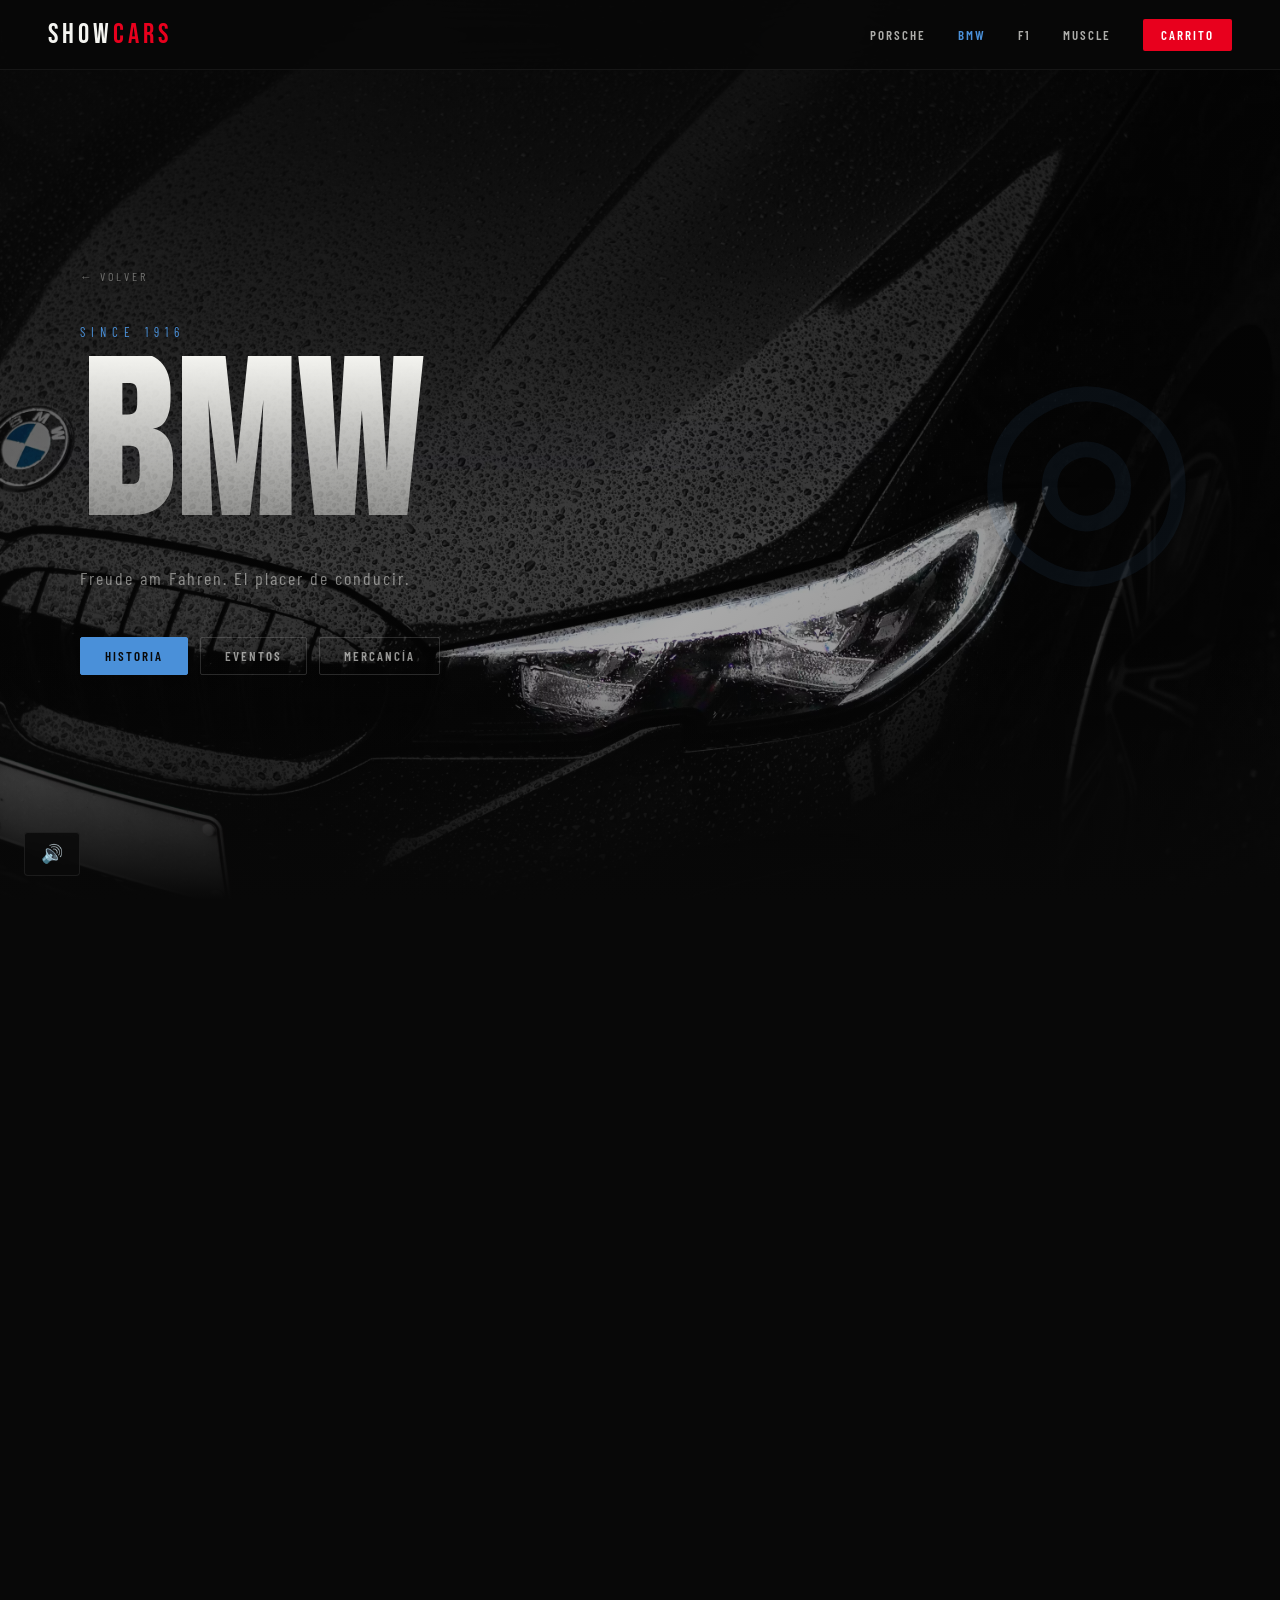
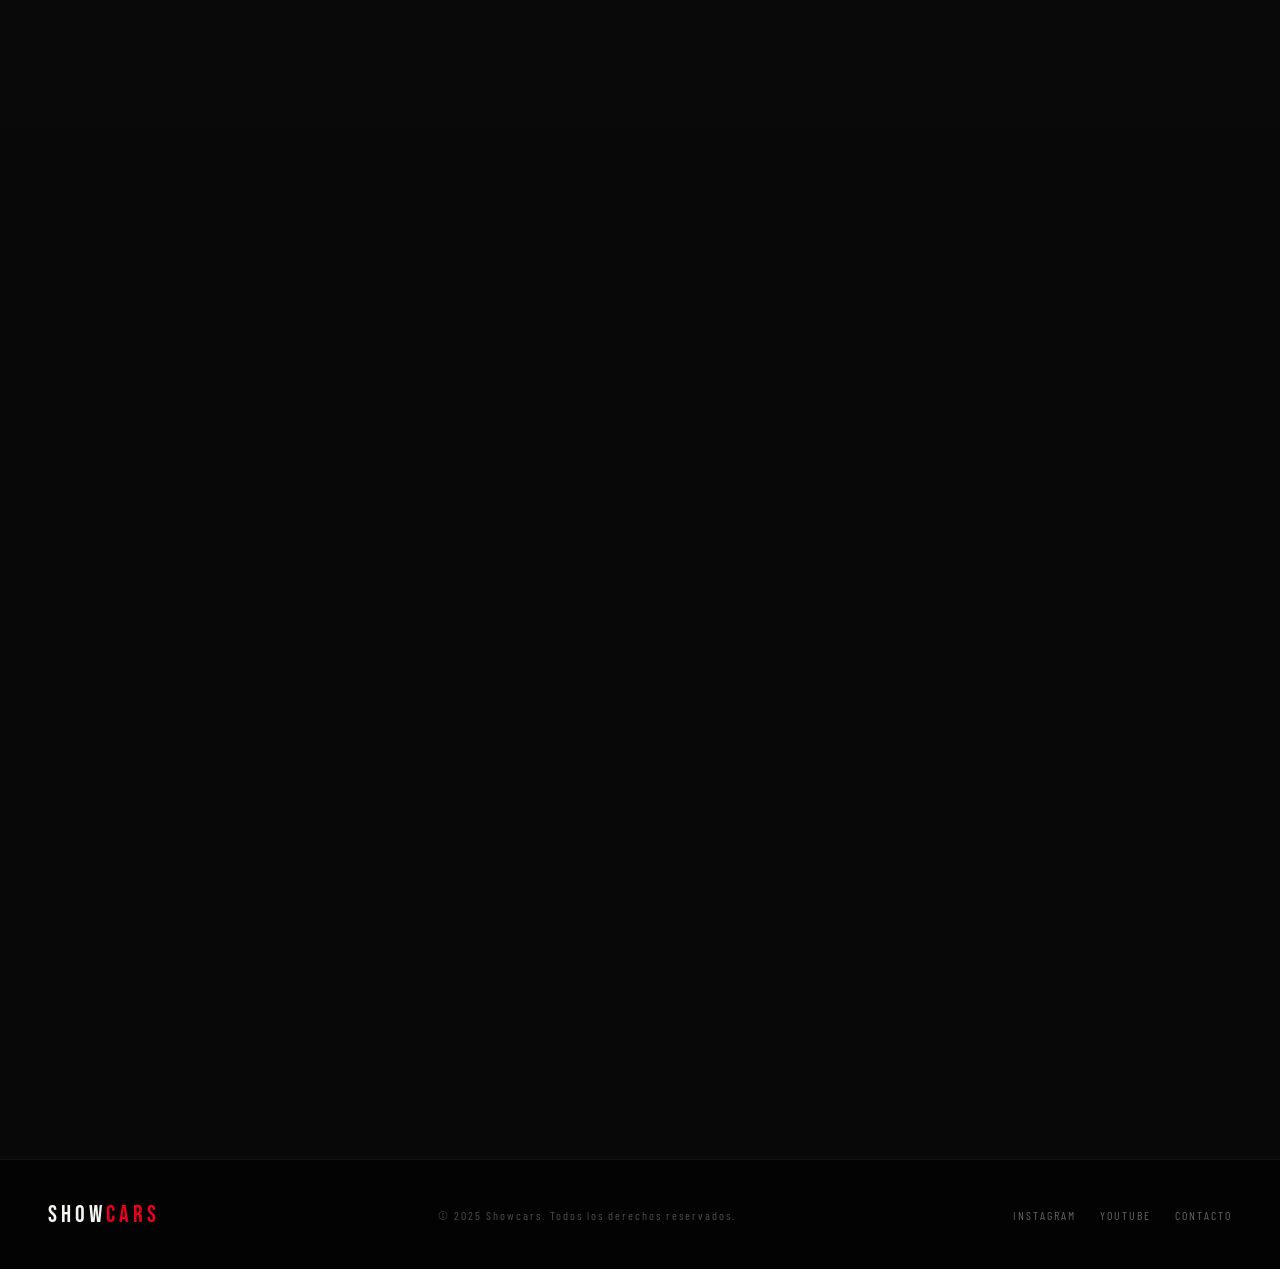
<file: marcas/bmw.html>
<!DOCTYPE html>
<html lang="es-ES">
<head>
    <meta charset="UTF-8">
    <meta name="viewport" content="width=device-width, initial-scale=1.0">
    <title>BMW — SHOWCARS</title>
    <link rel="preconnect" href="https://fonts.googleapis.com">
    <link rel="preconnect" href="https://fonts.gstatic.com" crossorigin>
    <link href="https://fonts.googleapis.com/css2?family=Bebas+Neue&family=Barlow+Condensed:wght@300;400;600;700&family=Barlow:wght@300;400&display=swap" rel="stylesheet">
    <link rel="stylesheet" href="../style.css">
    <link rel="stylesheet" href="marca.css">
    <style>
        :root {
            --brand-color: #4a90d9;
            --brand-dark: #1e5fa0;
            --brand-glow: rgba(74,144,217,0.12);
        }
    </style>
    <script src="../carrito.js"></script>
</head>
<body class="brand-page">

        <div class="noise"></div>

    <button id="musica" style="z-index:999;">🔊</button>

    <header>
        <nav class="menu">
            <a href="../index.html" class="logo">SHOW<span>CARS</span></a>
            <div class="links">
                <a href="porsche.html">Porsche</a>
                <a href="bmw.html" class="active">BMW</a>
                <a href="f1.html">F1</a>
                <a href="muscle.html">Muscle</a>
                <a href="../carrito.html" class="btn-nav">Carrito <span class="carrito-nav-count"></span></a>
            </div>
            <button class="hamburger" id="hamburger">&#9776;</button>
        </nav>
        <div class="mobile-menu" id="mobileMenu">
            <a href="porsche.html">Porsche</a>
            <a href="bmw.html">BMW</a>
            <a href="f1.html">F1</a>
            <a href="muscle.html">Muscle</a>
        </div>
    </header>

    <section class="brand-hero" style="background-image:url('../Fotos/BMW.avif');background-size:cover;background-position:center;">
        <div class="brand-hero-content">
            <a href="../index.html" class="back-link">← Volver</a>
            <div class="brand-eyebrow">SINCE 1916</div>
            <h1 class="brand-title">BMW</h1>
            <p class="brand-subtitle">Freude am Fahren. El placer de conducir.</p>
            <div class="brand-nav-pills">
                <a href="#historia" class="pill active">Historia</a>
                <a href="#eventos" class="pill">Eventos</a>
                <a href="#merch" class="pill">Mercancía</a>
            </div>
        </div>
        <div class="brand-hero-emblem">◎</div>
    </section>

    <!-- HISTORIA -->
    <section id="historia" class="brand-section historia-section">
        <div class="section-header animar">
            <span class="section-tag">// HISTORIA</span>
            <h2>Nacida para la velocidad</h2>
        </div>

        <div class="historia-grid">
            <div class="historia-texto animar">
                <p>Fundada en <strong>1916</strong> en Munich, Bavarian Motor Works comenzó su historia fabricando motores de avión. La hélice en movimiento de su logo original refleja precisamente ese origen aeronáutico.</p>
                <p>Tras la Primera Guerra Mundial, la empresa se reinventó fabricando motocicletas y después automóviles. El <strong>BMW 328</strong> de 1936 ya era considerado un prodigio técnico para su época, dominando las competiciones europeas.</p>
                <p>La era moderna de BMW comenzó en los años 70 con la <strong>serie M</strong>, una división creada exclusivamente para el motorsport que transformó los modelos de producción en bestias de rendimiento.</p>
                <p>Hoy, BMW lidera la innovación con tecnologías de conducción autónoma, plataformas eléctricas y el concepto "Neue Klasse" que definirá la próxima década de movilidad premium.</p>
            </div>
            <div class="historia-hitos animar" style="--delay:0.2s">
                <div class="hito">
                    <span class="hito-año">1916</span>
                    <span class="hito-evento">Fundación en Munich. Producción de motores de avión.</span>
                </div>
                <div class="hito">
                    <span class="hito-año">1936</span>
                    <span class="hito-evento">BMW 328: el deportivo más avanzado de la preguerra.</span>
                </div>
                <div class="hito">
                    <span class="hito-año">1972</span>
                    <span class="hito-evento">Creación de BMW M GmbH. Nace la división de alto rendimiento.</span>
                </div>
                <div class="hito">
                    <span class="hito-año">1999</span>
                    <span class="hito-evento">BMW M5 E39: considerado el mejor sedán deportivo de todos los tiempos.</span>
                </div>
                <div class="hito">
                    <span class="hito-año">2021</span>
                    <span class="hito-evento">BMW M4 Competition xDrive: el M más rápido en Nürburgring.</span>
                </div>
            </div>
        </div>

        <div class="modelos-destacados">
            <h3 class="animar">Serie M — Modelos de referencia</h3>
            <div class="modelos-grid">
                <div class="modelo-card animar" style="--delay:0.1s">
                    <div class="modelo-numero">M3</div>
                    <div class="modelo-info">
                        <strong>Competition</strong>
                        <span>510 CV · S58 3.0T · RWD/xDrive</span>
                    </div>
                </div>
                <div class="modelo-card animar" style="--delay:0.2s">
                    <div class="modelo-numero">M4</div>
                    <div class="modelo-info">
                        <strong>CSL</strong>
                        <span>550 CV · S58 · Track edition</span>
                    </div>
                </div>
                <div class="modelo-card animar" style="--delay:0.3s">
                    <div class="modelo-numero">M8</div>
                    <div class="modelo-info">
                        <strong>Gran Coupé</strong>
                        <span>625 CV · V8 4.4T · xDrive</span>
                    </div>
                </div>
                <div class="modelo-card animar" style="--delay:0.4s">
                    <div class="modelo-numero">XM</div>
                    <div class="modelo-info">
                        <strong>Label Red</strong>
                        <span>748 CV · Híbrido · SUV M</span>
                    </div>
                </div>
            </div>
        </div>
    </section>

    <!-- EVENTOS -->
    <section id="eventos" class="brand-section eventos-section">
        <div class="section-header animar">
            <span class="section-tag">// EVENTOS</span>
            <h2>Próximas experiencias</h2>
        </div>

        <div class="eventos-grid">

            <div class="evento-card evento-featured animar">
                <div class="evento-fecha">
                    <span class="mes">ABR</span>
                    <span class="dia">12</span>
                </div>
                <div class="evento-info">
                    <span class="evento-tag">EXCLUSIVO</span>
                    <h3>BMW M Power Day — Puebla</h3>
                    <p>Sesión de manejo extremo en el Autódromo Miguel E. Abed. Conducción de M3, M4 y M5 con instructores certificados. Telemetría en tiempo real e instructaje personalizado.</p>
                    <div class="evento-meta">
                        <span>📍 Puebla, PUE</span>
                        <span>👥 24 plazas</span>
                        <span>💰 $5,200 MXN</span>
                    </div>
                    <button class="evento-btn" onclick="añadirAlCarrito({id:82001, nombre:'BMW M Power Day — Puebla', marca:'BMW', precio:5200, icono:'🎫', tipo:'evento', fecha:'ABR 12', lugar:'Puebla, PUE'})">Reservar plaza</button>
                </div>
            </div>

            <div class="evento-card animar" style="--delay:0.1s">
                <div class="evento-fecha">
                    <span class="mes">MAY</span>
                    <span class="dia">3</span>
                </div>
                <div class="evento-info">
                    <span class="evento-tag">CONCURSO</span>
                    <h3>BMW Concours d'Elegance</h3>
                    <p>Exhibición y concurso de los BMWs más hermosos de México. Categorías Classic, Modern y M. Jurado internacional y premios para los tres mejores.</p>
                    <div class="evento-meta">
                        <span>📍 CDMX</span>
                        <span>👥 Abierto</span>
                        <span>💰 $400 MXN</span>
                    </div>
                    <button class="evento-btn" onclick="añadirAlCarrito({id:82002, nombre:'BMW Concours d\'Elegance', marca:'BMW', precio:400, icono:'🎫', tipo:'evento', fecha:'MAY 3', lugar:'CDMX'})">Comprar entrada</button>
                </div>
            </div>

            <div class="evento-card animar" style="--delay:0.2s">
                <div class="evento-fecha">
                    <span class="mes">JUN</span>
                    <span class="dia">21</span>
                </div>
                <div class="evento-info">
                    <span class="evento-tag">TOUR</span>
                    <h3>M Road Trip — Oaxaca</h3>
                    <p>Ruta de tres días por la Sierra Norte de Oaxaca en caravana de autos M. Hoteles boutique, gastronomía local y carreteras espectaculares.</p>
                    <div class="evento-meta">
                        <span>📍 CDMX → Oaxaca</span>
                        <span>👥 15 autos</span>
                        <span>💰 $8,500 MXN</span>
                    </div>
                    <button class="evento-btn" onclick="añadirAlCarrito({id:82003, nombre:'M Road Trip — Oaxaca', marca:'BMW', precio:8500, icono:'🎫', tipo:'evento', fecha:'JUN 21', lugar:'CDMX → Oaxaca'})">Reservar lugar</button>
                </div>
            </div>

            <div class="evento-card animar" style="--delay:0.3s">
                <div class="evento-fecha">
                    <span class="mes">AGO</span>
                    <span class="dia">10</span>
                </div>
                <div class="evento-info">
                    <span class="evento-tag">DRIFT</span>
                    <h3>BMW Drift Championship — CDMX</h3>
                    <p>Competencia de drift en estacionamiento privado. Categorías amateur y pro. Música, comida y la mejor atmósfera car culture.</p>
                    <div class="evento-meta">
                        <span>📍 Santa Fe, CDMX</span>
                        <span>👥 Abierto</span>
                        <span>💰 $600 MXN</span>
                    </div>
                    <button class="evento-btn" onclick="añadirAlCarrito({id:82004, nombre:'BMW Drift Championship — CDMX', marca:'BMW', precio:600, icono:'🎫', tipo:'evento', fecha:'AGO 10', lugar:'Santa Fe, CDMX'})">Comprar entrada</button>
                </div>
            </div>

        </div>
    </section>

    <!-- MERCANCÍA -->
    <section id="merch" class="brand-section merch-section">
        <div class="section-header animar">
            <span class="section-tag">// MERCANCÍA</span>
            <h2>Colección oficial BMW M</h2>
        </div>

        <div class="merch-grid">
            <div class="merch-card animar" style="--delay:0.1s">
                <div class="merch-img" style="background: linear-gradient(135deg, #000a1a 0%, #001a3d 100%);">
                    <span class="merch-icon">🧥</span>
                </div>
                <div class="merch-info">
                    <h4>Chaqueta BMW M Motorsport</h4>
                    <p>Colores racing clásicos. Softshell impermeable.</p>
                    <div class="merch-precio">
                        <span>$3,200 MXN</span>
                        <button class="add-cart" onclick="añadirAlCarrito({id:74821, nombre:'Chaqueta BMW M Motorsport', marca:'BMW', precio:3200, icono:'🧥'})">+ Añadir</button>
                    </div>
                </div>
            </div>

            <div class="merch-card animar" style="--delay:0.2s">
                <div class="merch-img" style="background: linear-gradient(135deg, #00091a 0%, #001630 100%);">
                    <span class="merch-icon">🏎️</span>
                </div>
                <div class="merch-info">
                    <h4>Modelo M4 GTR Le Mans 1:18</h4>
                    <p>Art Car edición. Metal y resina. Numerado.</p>
                    <div class="merch-precio">
                        <span>$4,100 MXN</span>
                        <button class="add-cart" onclick="añadirAlCarrito({id:74822, nombre:'Modelo M4 GTR Le Mans 1:18', marca:'BMW', precio:4100, icono:'🏎️'})">+ Añadir</button>
                    </div>
                </div>
            </div>

            <div class="merch-card animar" style="--delay:0.3s">
                <div class="merch-img" style="background: linear-gradient(135deg, #000810 0%, #001228 100%);">
                    <span class="merch-icon">🎒</span>
                </div>
                <div class="merch-info">
                    <h4>Backpack BMW M Performance</h4>
                    <p>Nylon premium. Compartimento laptop 15". Logo M.</p>
                    <div class="merch-precio">
                        <span>$1,650 MXN</span>
                        <button class="add-cart" onclick="añadirAlCarrito({id:74823, nombre:'Backpack BMW M Performance', marca:'BMW', precio:1650, icono:'🎒'})">+ Añadir</button>
                    </div>
                </div>
            </div>

            <div class="merch-card animar" style="--delay:0.1s">
                <div class="merch-img" style="background: linear-gradient(135deg, #000a1a 0%, #001830 100%);">
                    <span class="merch-icon">👕</span>
                </div>
                <div class="merch-info">
                    <h4>Jersey BMW M Race Edition</h4>
                    <p>Corte slim. Tela técnica. Colores Azul/Rojo/Morado.</p>
                    <div class="merch-precio">
                        <span>$980 MXN</span>
                        <button class="add-cart" onclick="añadirAlCarrito({id:74824, nombre:'Jersey BMW M Race Edition', marca:'BMW', precio:980, icono:'👕'})">+ Añadir</button>
                    </div>
                </div>
            </div>

            <div class="merch-card animar" style="--delay:0.2s">
                <div class="merch-img" style="background: linear-gradient(135deg, #00091a 0%, #001529 100%);">
                    <span class="merch-icon">📚</span>
                </div>
                <div class="merch-info">
                    <h4>Libro BMW Art Cars — 50 años</h4>
                    <p>Historia completa de los Art Cars. Formato XXL.</p>
                    <div class="merch-precio">
                        <span>$3,800 MXN</span>
                        <button class="add-cart" onclick="añadirAlCarrito({id:74825, nombre:'Libro BMW Art Cars 50 años', marca:'BMW', precio:3800, icono:'📖'})">+ Añadir</button>
                    </div>
                </div>
            </div>

            <div class="merch-card animar" style="--delay:0.3s">
                <div class="merch-img" style="background: linear-gradient(135deg, #000710 0%, #001020 100%);">
                    <span class="merch-icon">🧢</span>
                </div>
                <div class="merch-info">
                    <h4>Gorra BMW M Retro 80s</h4>
                    <p>Estilo vintage. Parche bordado. Ajustable.</p>
                    <div class="merch-precio">
                        <span>$750 MXN</span>
                        <button class="add-cart" onclick="añadirAlCarrito({id:74826, nombre:'Gorra BMW M Retro 80s', marca:'BMW', precio:750, icono:'🧢'})">+ Añadir</button>
                    </div>
                </div>
            </div>
        </div>
    </section>

    <footer class="footer">
        <div class="footer-logo">SHOW<span>CARS</span></div>
        <p>© 2025 Showcars. Todos los derechos reservados.</p>
        <div class="footer-links">
            <a href="#">Instagram</a>
            <a href="#">YouTube</a>
            <a href="#">Contacto</a>
        </div>
    </footer>

    <script src="../script.js"></script>
    <script src="marca.js"></script>
</body>
</html>
</file>
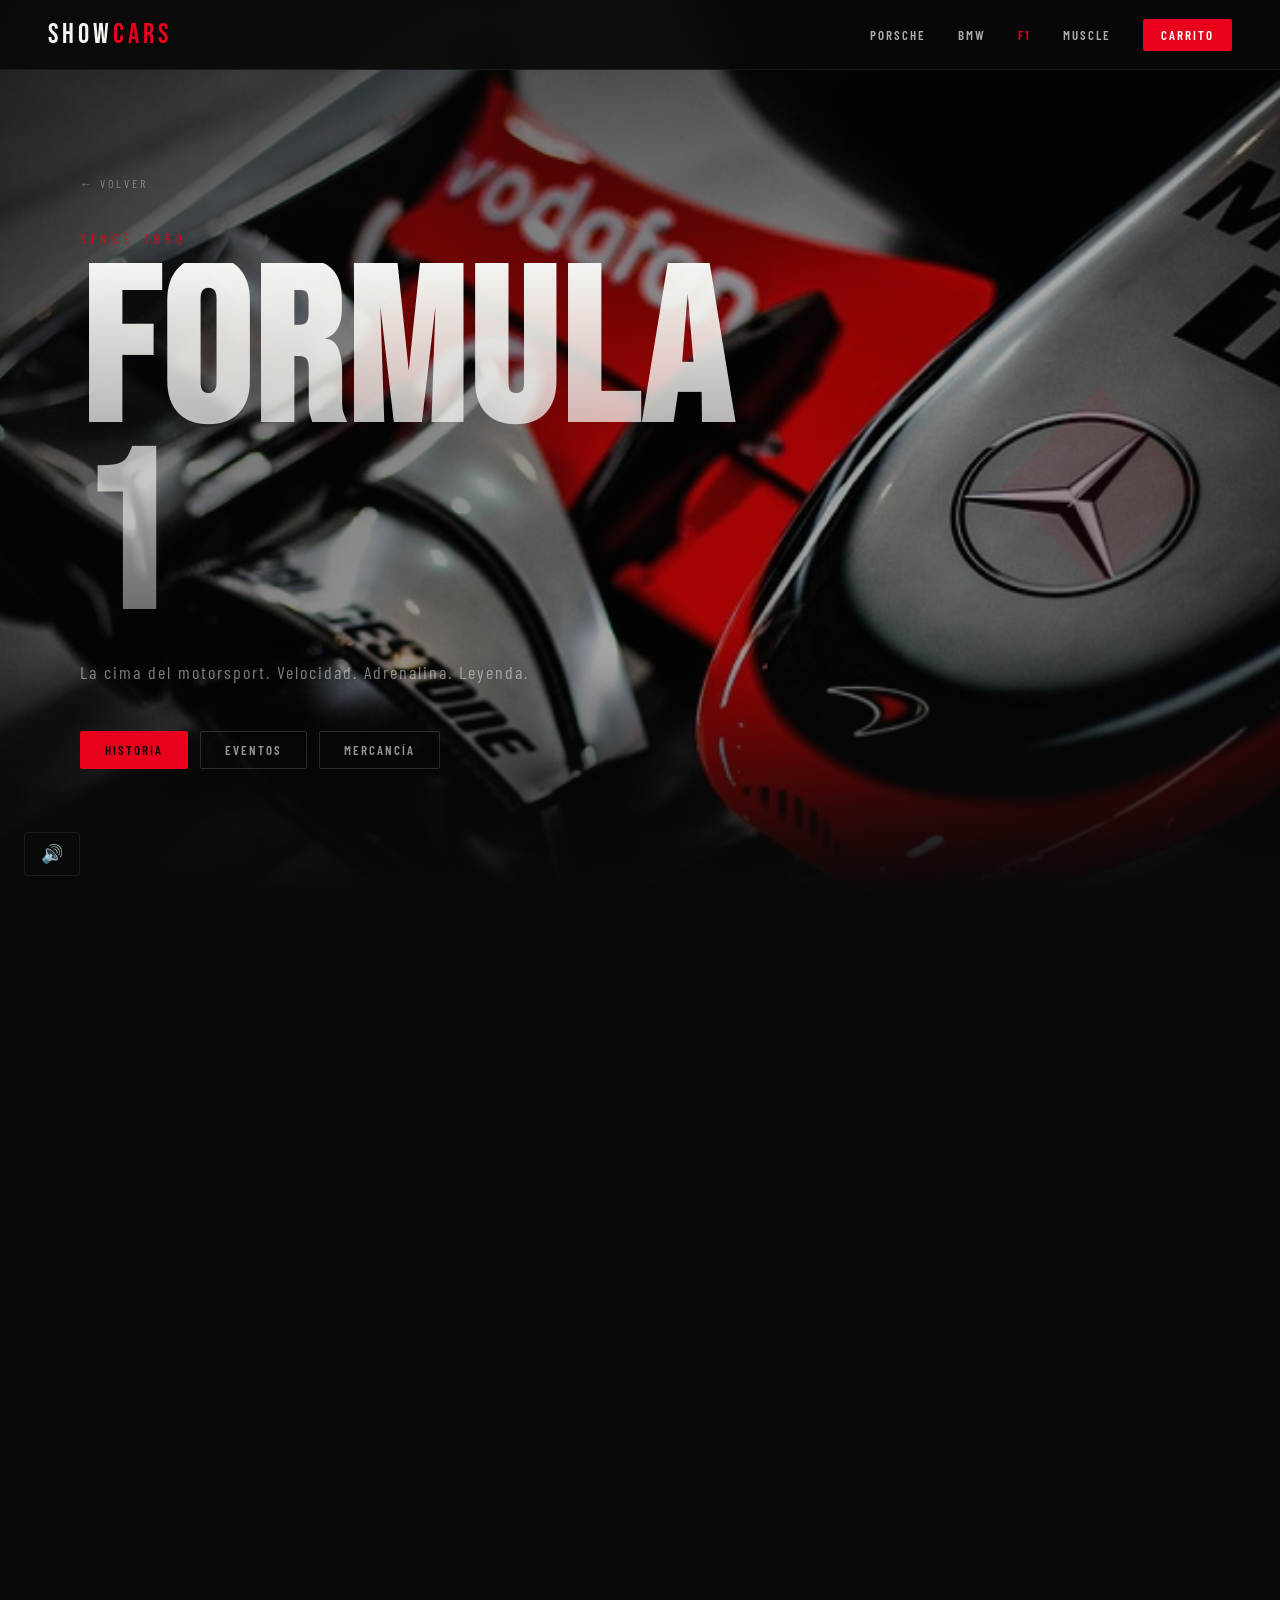
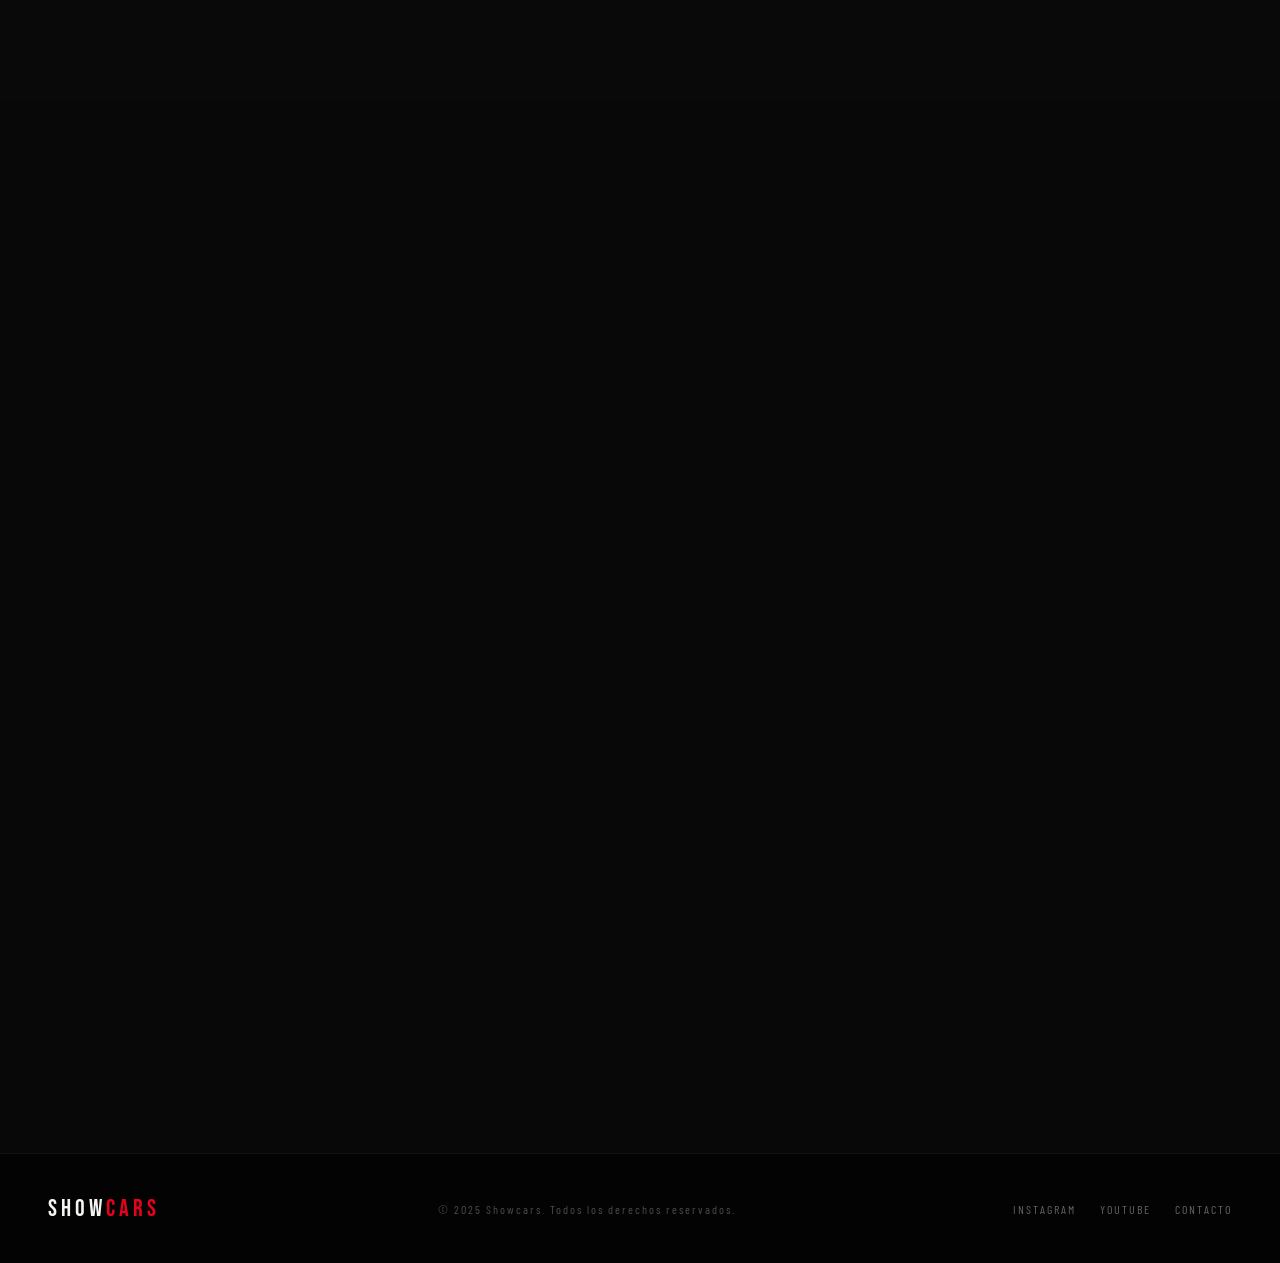
<file: marcas/f1.html>
<!DOCTYPE html>
<html lang="es-ES">
<head>
    <meta charset="UTF-8">
    <meta name="viewport" content="width=device-width, initial-scale=1.0">
    <title>Fórmula 1 — SHOWCARS</title>
    <link rel="preconnect" href="https://fonts.googleapis.com">
    <link rel="preconnect" href="https://fonts.gstatic.com" crossorigin>
    <link href="https://fonts.googleapis.com/css2?family=Bebas+Neue&family=Barlow+Condensed:wght@300;400;600;700&family=Barlow:wght@300;400&display=swap" rel="stylesheet">
    <link rel="stylesheet" href="../style.css">
    <link rel="stylesheet" href="marca.css">
    <style>
        :root {
            --brand-color: #E8001D;
            --brand-dark: #a0001a;
            --brand-glow: rgba(232,0,29,0.12);
        }
    </style>
    <script src="../carrito.js"></script>
</head>
<body class="brand-page">

        <div class="noise"></div>

    <button id="musica" style="z-index:999;">🔊</button>

    <header>
        <nav class="menu">
            <a href="../index.html" class="logo">SHOW<span>CARS</span></a>
            <div class="links">
                <a href="porsche.html">Porsche</a>
                <a href="bmw.html">BMW</a>
                <a href="f1.html" class="active">F1</a>
                <a href="muscle.html">Muscle</a>
                <a href="../carrito.html" class="btn-nav">Carrito <span class="carrito-nav-count"></span></a>
            </div>
            <button class="hamburger" id="hamburger">&#9776;</button>
        </nav>
        <div class="mobile-menu" id="mobileMenu">
            <a href="porsche.html">Porsche</a>
            <a href="bmw.html">BMW</a>
            <a href="f1.html">F1</a>
            <a href="muscle.html">Muscle</a>
        </div>
    </header>

    <section class="brand-hero" style="background-image:url('../Fotos/F1.jpg');background-size:cover;background-position:center;">
        <div class="brand-hero-content">
            <a href="../index.html" class="back-link">← Volver</a>
            <div class="brand-eyebrow">SINCE 1950</div>
            <h1 class="brand-title">FÓRMULA<br>1</h1>
            <p class="brand-subtitle">La cima del motorsport. Velocidad. Adrenalina. Leyenda.</p>
            <div class="brand-nav-pills">
                <a href="#historia" class="pill active">Historia</a>
                <a href="#eventos" class="pill">Eventos</a>
                <a href="#merch" class="pill">Mercancía</a>
            </div>
        </div>
        <div class="brand-hero-emblem">◆</div>
    </section>

    <!-- HISTORIA -->
    <section id="historia" class="brand-section historia-section">
        <div class="section-header animar">
            <span class="section-tag">// HISTORIA</span>
            <h2>75 años de velocidad pura</h2>
        </div>

        <div class="historia-grid">
            <div class="historia-texto animar">
                <p>El <strong>Campeonato Mundial de Fórmula 1</strong> celebró su primera temporada en 1950, con el italiano Giuseppe Farina consagrándose como el primer campeón del mundo en un Alfa Romeo 158.</p>
                <p>Las décadas siguientes fueron una batalla constante entre imperios industriales. <strong>Ferrari, Lotus, McLaren, Williams</strong>: cada equipo escribió capítulos épicos en la historia del deporte.</p>
                <p>Los años 80 trajeron la era turbo, los 90 la electrónica y los duelos entre <strong>Senna y Prost</strong>, que definieron una rivalidad que va más allá del deporte para convertirse en cultura pop.</p>
                <p>Hoy, la F1 vive una nueva edad de oro. Con <strong>23 Grandes Premios</strong> en todos los continentes, audiencias de 700 millones de personas y una nueva generación de pilotos carismáticos, el deporte nunca ha sido más popular.</p>
            </div>
            <div class="historia-hitos animar" style="--delay:0.2s">
                <div class="hito">
                    <span class="hito-año">1950</span>
                    <span class="hito-evento">Primera temporada de F1. Farina campeón con Alfa Romeo.</span>
                </div>
                <div class="hito">
                    <span class="hito-año">1984</span>
                    <span class="hito-evento">Era turbo: McLaren TAG-Porsche domina con Lauda y Prost.</span>
                </div>
                <div class="hito">
                    <span class="hito-año">1988</span>
                    <span class="hito-evento">McLaren-Honda gana 15 de 16 carreras. Récord absoluto.</span>
                </div>
                <div class="hito">
                    <span class="hito-año">2010</span>
                    <span class="hito-evento">Vettel se convierte en el campeón más joven de la historia.</span>
                </div>
                <div class="hito">
                    <span class="hito-año">2021</span>
                    <span class="hito-evento">Abu Dhabi. Verstappen vs Hamilton. La última vuelta más dramática.</span>
                </div>
            </div>
        </div>

        <div class="modelos-destacados">
            <h3 class="animar">Equipos legendarios</h3>
            <div class="modelos-grid">
                <div class="modelo-card animar" style="--delay:0.1s">
                    <div class="modelo-numero" style="font-size:32px;">FERRARI</div>
                    <div class="modelo-info">
                        <strong>Scuderia Ferrari</strong>
                        <span>16 títulos de constructores</span>
                    </div>
                </div>
                <div class="modelo-card animar" style="--delay:0.2s">
                    <div class="modelo-numero" style="font-size:28px;">McLAREN</div>
                    <div class="modelo-info">
                        <strong>McLaren F1 Team</strong>
                        <span>8 títulos de constructores</span>
                    </div>
                </div>
                <div class="modelo-card animar" style="--delay:0.3s">
                    <div class="modelo-numero" style="font-size:26px;">WILLIAMS</div>
                    <div class="modelo-info">
                        <strong>Williams Racing</strong>
                        <span>7 títulos de constructores</span>
                    </div>
                </div>
                <div class="modelo-card animar" style="--delay:0.4s">
                    <div class="modelo-numero" style="font-size:28px;">RED BULL</div>
                    <div class="modelo-info">
                        <strong>Oracle Red Bull Racing</strong>
                        <span>6 títulos de constructores</span>
                    </div>
                </div>
            </div>
        </div>
    </section>

    <!-- EVENTOS -->
    <section id="eventos" class="brand-section eventos-section">
        <div class="section-header animar">
            <span class="section-tag">// EVENTOS</span>
            <h2>Vive la F1 en vivo</h2>
        </div>

        <div class="eventos-grid">

            <div class="evento-card evento-featured animar">
                <div class="evento-fecha">
                    <span class="mes">OCT</span>
                    <span class="dia">26</span>
                </div>
                <div class="evento-info">
                    <span class="evento-tag">GRAN PREMIO</span>
                    <h3>Gran Premio de México — Watch Party Oficial</h3>
                    <p>Vive el GP de México en el mejor ambiente. Pantallas gigantes, transmisión comentada, zona VIP con vista a la pantalla principal, bar temático y sorteos de mercancía exclusiva de F1.</p>
                    <div class="evento-meta">
                        <span>📍 CDMX</span>
                        <span>👥 500 personas</span>
                        <span>💰 $750 MXN</span>
                    </div>
                    <button class="evento-btn" onclick="añadirAlCarrito({id:83001, nombre:'GP México — Watch Party Oficial', marca:'Formula 1', precio:750, icono:'🎫', tipo:'evento', fecha:'OCT 26', lugar:'CDMX'})">Comprar entrada</button>
                </div>
            </div>

            <div class="evento-card animar" style="--delay:0.1s">
                <div class="evento-fecha">
                    <span class="mes">MAR</span>
                    <span class="dia">15</span>
                </div>
                <div class="evento-info">
                    <span class="evento-tag">SIMULADOR</span>
                    <h3>F1 Sim Racing Championship</h3>
                    <p>Competencia en simuladores profesionales F1 2024. Cockpit vibración, volantes oficiales. Premios para los tres mejores tiempos.</p>
                    <div class="evento-meta">
                        <span>📍 Monterrey, NL</span>
                        <span>👥 64 plazas</span>
                        <span>💰 $900 MXN</span>
                    </div>
                    <button class="evento-btn" onclick="añadirAlCarrito({id:83002, nombre:'F1 Sim Racing Championship', marca:'Formula 1', precio:900, icono:'🎫', tipo:'evento', fecha:'MAR 15', lugar:'Monterrey, NL'})">Inscribirse</button>
                </div>
            </div>

            <div class="evento-card animar" style="--delay:0.2s">
                <div class="evento-fecha">
                    <span class="mes">ABR</span>
                    <span class="dia">19</span>
                </div>
                <div class="evento-info">
                    <span class="evento-tag">KARTING</span>
                    <h3>Showcars F1 Karting Race</h3>
                    <p>Competencia de karting eléctrico en equipos de 4. Librea F1 para cada equipo, sistema de puntos, podio oficial y cena de cierre.</p>
                    <div class="evento-meta">
                        <span>📍 CDMX</span>
                        <span>👥 40 plazas</span>
                        <span>💰 $1,200 MXN</span>
                    </div>
                    <button class="evento-btn" onclick="añadirAlCarrito({id:83003, nombre:'Showcars F1 Karting Race', marca:'Formula 1', precio:1200, icono:'🎫', tipo:'evento', fecha:'ABR 19', lugar:'CDMX'})">Reservar</button>
                </div>
            </div>

            <div class="evento-card animar" style="--delay:0.3s">
                <div class="evento-fecha">
                    <span class="mes">SEP</span>
                    <span class="dia">5</span>
                </div>
                <div class="evento-info">
                    <span class="evento-tag">CHARLA</span>
                    <h3>Noche F1 con ex-ingeniero Mercedes</h3>
                    <p>Charla íntima con un ex-ingeniero del equipo Mercedes F1. Estrategias, anécdotas de pista, preguntas del público y cena incluida.</p>
                    <div class="evento-meta">
                        <span>📍 Guadalajara, JAL</span>
                        <span>👥 80 asistentes</span>
                        <span>💰 $2,500 MXN</span>
                    </div>
                    <button class="evento-btn" onclick="añadirAlCarrito({id:83004, nombre:'Noche F1 con ex-ingeniero Mercedes', marca:'Formula 1', precio:2500, icono:'🎫', tipo:'evento', fecha:'SEP 5', lugar:'Guadalajara, JAL'})">Reservar</button>
                </div>
            </div>

        </div>
    </section>

    <!-- MERCANCÍA -->
    <section id="merch" class="brand-section merch-section">
        <div class="section-header animar">
            <span class="section-tag">// MERCANCÍA</span>
            <h2>Colección F1 oficial</h2>
        </div>

        <div class="merch-grid">
            <div class="merch-card animar" style="--delay:0.1s">
                <div class="merch-img" style="background: linear-gradient(135deg, #1a0000 0%, #3d0000 100%);">
                    <span class="merch-icon">🪖</span>
                </div>
                <div class="merch-info">
                    <h4>Casco réplica Fernando Alonso 2005</h4>
                    <p>Edición limitada. Talla 1:2. Con peana y certificado.</p>
                    <div class="merch-precio">
                        <span>$6,500 MXN</span>
                        <button class="add-cart" onclick="añadirAlCarrito({id:75821, nombre:'Casco réplica Fernando Alonso 2005', marca:'Formula 1', precio:6500, icono:'🪖'})">+ Añadir</button>
                    </div>
                </div>
            </div>

            <div class="merch-card animar" style="--delay:0.2s">
                <div class="merch-img" style="background: linear-gradient(135deg, #100000 0%, #2d0000 100%);">
                    <span class="merch-icon">👕</span>
                </div>
                <div class="merch-info">
                    <h4>Polo Pitlane F1 Heritage</h4>
                    <p>Logos de los 10 equipos actuales. Tela transpirable.</p>
                    <div class="merch-precio">
                        <span>$1,100 MXN</span>
                        <button class="add-cart" onclick="añadirAlCarrito({id:75822, nombre:'Polo Pitlane F1 Heritage', marca:'Formula 1', precio:1100, icono:'👕'})">+ Añadir</button>
                    </div>
                </div>
            </div>

            <div class="merch-card animar" style="--delay:0.3s">
                <div class="merch-img" style="background: linear-gradient(135deg, #150000 0%, #350000 100%);">
                    <span class="merch-icon">🏎️</span>
                </div>
                <div class="merch-info">
                    <h4>Modelo Red Bull RB19 1:18</h4>
                    <p>Temporada 2023. Auto campeón de Verstappen.</p>
                    <div class="merch-precio">
                        <span>$3,900 MXN</span>
                        <button class="add-cart" onclick="añadirAlCarrito({id:75823, nombre:'Modelo Red Bull RB19 1:18', marca:'Formula 1', precio:3900, icono:'🏎️'})">+ Añadir</button>
                    </div>
                </div>
            </div>

            <div class="merch-card animar" style="--delay:0.1s">
                <div class="merch-img" style="background: linear-gradient(135deg, #1a0000 0%, #400000 100%);">
                    <span class="merch-icon">🖼️</span>
                </div>
                <div class="merch-info">
                    <h4>Print Senna vs Prost — Suzuka '89</h4>
                    <p>Ilustración premium 50x70cm. Marco incluido.</p>
                    <div class="merch-precio">
                        <span>$2,200 MXN</span>
                        <button class="add-cart" onclick="añadirAlCarrito({id:75824, nombre:'Print Senna vs Prost Suzuka 89', marca:'Formula 1', precio:2200, icono:'🖼️'})">+ Añadir</button>
                    </div>
                </div>
            </div>

            <div class="merch-card animar" style="--delay:0.2s">
                <div class="merch-img" style="background: linear-gradient(135deg, #0d0000 0%, #280000 100%);">
                    <span class="merch-icon">📖</span>
                </div>
                <div class="merch-info">
                    <h4>Libro "Total Competition" — Ross Brawn</h4>
                    <p>La biblia de la estrategia en F1 por el legendario director técnico.</p>
                    <div class="merch-precio">
                        <span>$980 MXN</span>
                        <button class="add-cart" onclick="añadirAlCarrito({id:75825, nombre:'Libro Total Competition Ross Brawn', marca:'Formula 1', precio:980, icono:'📖'})">+ Añadir</button>
                    </div>
                </div>
            </div>

            <div class="merch-card animar" style="--delay:0.3s">
                <div class="merch-img" style="background: linear-gradient(135deg, #120000 0%, #300000 100%);">
                    <span class="merch-icon">🧢</span>
                </div>
                <div class="merch-info">
                    <h4>Colección de Gorras — 10 Equipos</h4>
                    <p>Set completo de gorras oficiales. Temporada actual.</p>
                    <div class="merch-precio">
                        <span>$4,500 MXN</span>
                        <button class="add-cart" onclick="añadirAlCarrito({id:75826, nombre:'Colección de Gorras 10 Equipos', marca:'Formula 1', precio:4500, icono:'🧢'})">+ Añadir</button>
                    </div>
                </div>
            </div>
        </div>
    </section>

    <footer class="footer">
        <div class="footer-logo">SHOW<span>CARS</span></div>
        <p>© 2025 Showcars. Todos los derechos reservados.</p>
        <div class="footer-links">
            <a href="#">Instagram</a>
            <a href="#">YouTube</a>
            <a href="#">Contacto</a>
        </div>
    </footer>

    <script src="../script.js"></script>
    <script src="marca.js"></script>
</body>
</html>
</file>
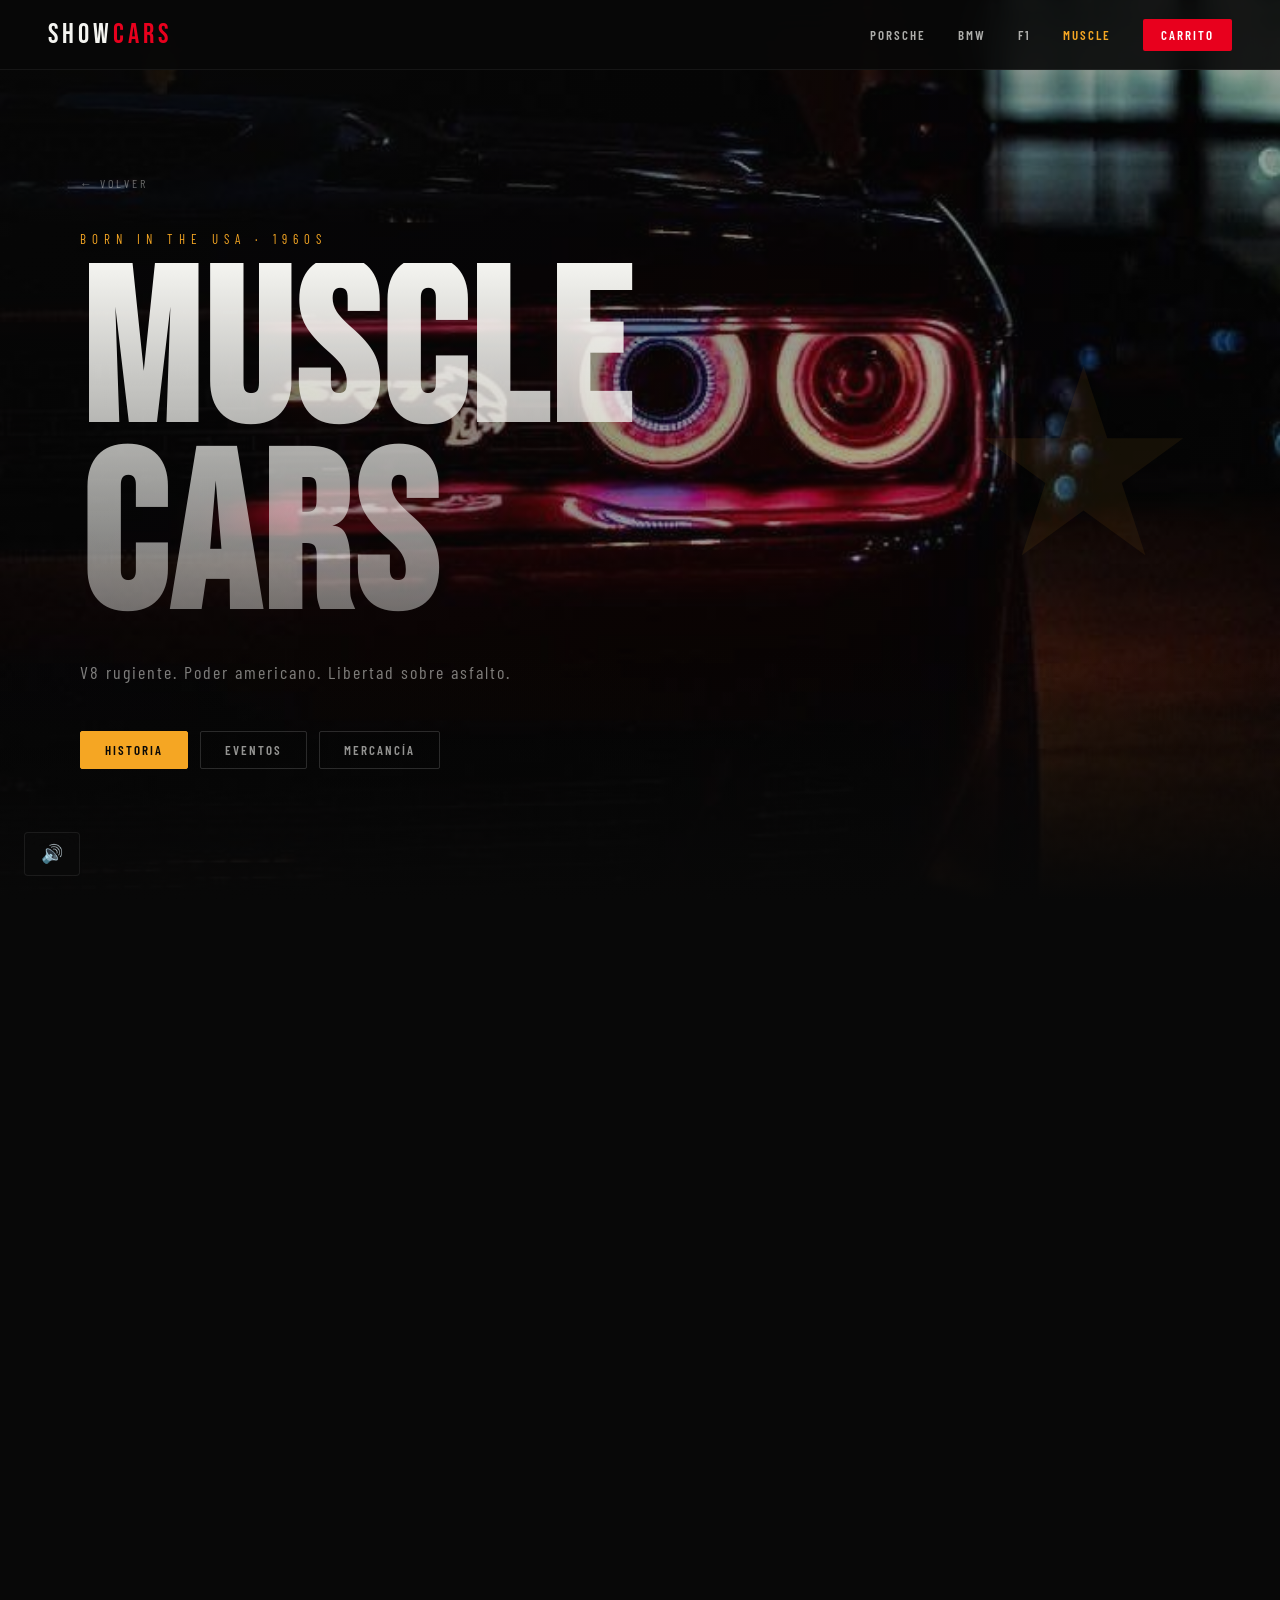
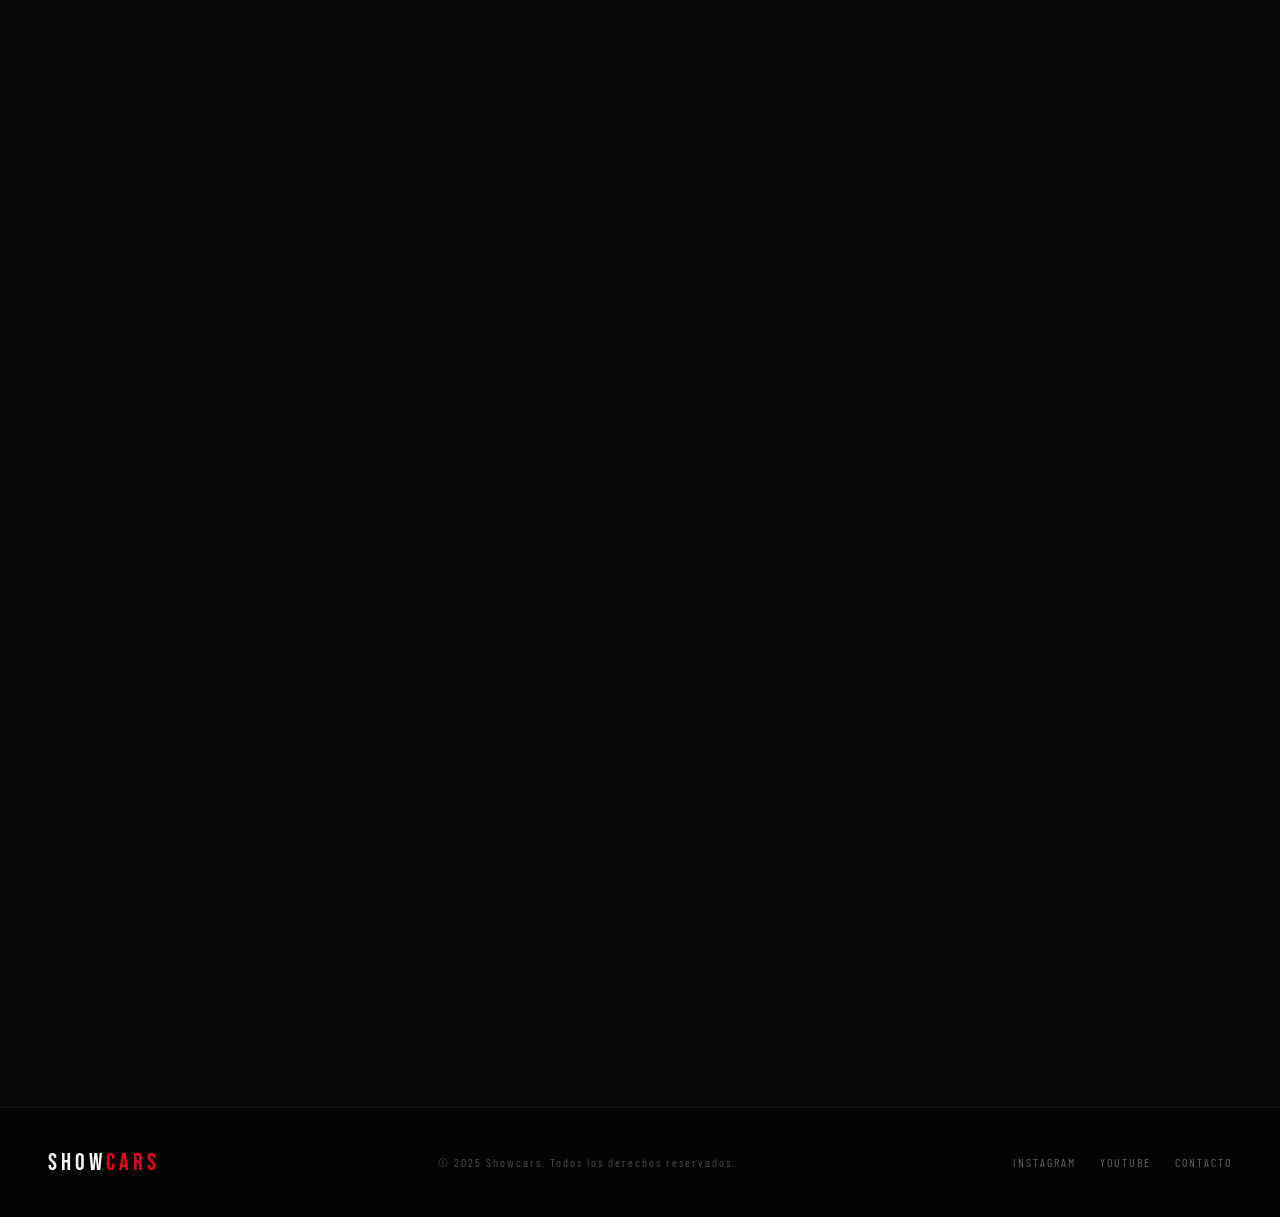
<file: marcas/muscle.html>
<!DOCTYPE html>
<html lang="es-ES">
<head>
    <meta charset="UTF-8">
    <meta name="viewport" content="width=device-width, initial-scale=1.0">
    <title>Muscle Cars — SHOWCARS</title>
    <link rel="preconnect" href="https://fonts.googleapis.com">
    <link rel="preconnect" href="https://fonts.gstatic.com" crossorigin>
    <link href="https://fonts.googleapis.com/css2?family=Bebas+Neue&family=Barlow+Condensed:wght@300;400;600;700&family=Barlow:wght@300;400&display=swap" rel="stylesheet">
    <link rel="stylesheet" href="../style.css">
    <link rel="stylesheet" href="marca.css">
    <style>
        :root {
            --brand-color: #f5a623;
            --brand-dark: #b07000;
            --brand-glow: rgba(245,166,35,0.12);
        }
    </style>
    <script src="../carrito.js"></script>
</head>
<body class="brand-page">

        <div class="noise"></div>

    <button id="musica" style="z-index:999;">🔊</button>

    <header>
        <nav class="menu">
            <a href="../index.html" class="logo">SHOW<span>CARS</span></a>
            <div class="links">
                <a href="porsche.html">Porsche</a>
                <a href="bmw.html">BMW</a>
                <a href="f1.html">F1</a>
                <a href="muscle.html" class="active">Muscle</a>
                <a href="../carrito.html" class="btn-nav">Carrito <span class="carrito-nav-count"></span></a>
            </div>
            <button class="hamburger" id="hamburger">&#9776;</button>
        </nav>
        <div class="mobile-menu" id="mobileMenu">
            <a href="porsche.html">Porsche</a>
            <a href="bmw.html">BMW</a>
            <a href="f1.html">F1</a>
            <a href="muscle.html">Muscle</a>
        </div>
    </header>

    <section class="brand-hero" style="background-image:url('../Fotos/Muscle.jpg');background-size:cover;background-position:center;">
        <div class="brand-hero-content">
            <a href="../index.html" class="back-link">← Volver</a>
            <div class="brand-eyebrow">BORN IN THE USA · 1960s</div>
            <h1 class="brand-title">MUSCLE<br>CARS</h1>
            <p class="brand-subtitle">V8 rugiente. Poder americano. Libertad sobre asfalto.</p>
            <div class="brand-nav-pills">
                <a href="#historia" class="pill active">Historia</a>
                <a href="#eventos" class="pill">Eventos</a>
                <a href="#merch" class="pill">Mercancía</a>
            </div>
        </div>
        <div class="brand-hero-emblem">★</div>
    </section>

    <!-- HISTORIA -->
    <section id="historia" class="brand-section historia-section">
        <div class="section-header animar">
            <span class="section-tag">// HISTORIA</span>
            <h2>El sueño americano sobre asfalto</h2>
        </div>

        <div class="historia-grid">
            <div class="historia-texto animar">
                <p>Los <strong>muscle cars</strong> nacieron en los Estados Unidos durante la década de 1960, cuando las grandes marcas americanas comenzaron a instalar motores V8 de alta cilindrada en carrocerías de tamaño medio y bajo costo.</p>
                <p>El <strong>Pontiac GTO de 1964</strong> es considerado el primer muscle car moderno, inaugurando una época de excesos de potencia, neumáticos anchos y rivalidades intensas entre Ford, Chevrolet, Dodge y Pontiac.</p>
                <p>La <strong>"Muscle Car Era"</strong> duró hasta principios de los 70, cuando la crisis del petróleo y las nuevas normas de emisiones obligaron a los fabricantes a reducir drásticamente la potencia de sus motores.</p>
                <p>El renacimiento llegó en los 2000s. El <strong>Dodge Challenger, Ford Mustang Shelby GT500 y Chevrolet Camaro ZL1</strong> volvieron con potencias nunca vistas, superando los 700 CV y honrando la tradición de potencia brutal.</p>
            </div>
            <div class="historia-hitos animar" style="--delay:0.2s">
                <div class="hito">
                    <span class="hito-año">1964</span>
                    <span class="hito-evento">Pontiac GTO: el primer muscle car. 389 ci V8, 325 CV.</span>
                </div>
                <div class="hito">
                    <span class="hito-año">1969</span>
                    <span class="hito-evento">El año de oro: Mustang Boss 429, Camaro ZL1, Charger 500.</span>
                </div>
                <div class="hito">
                    <span class="hito-año">1970</span>
                    <span class="hito-evento">Dodge Challenger R/T: el ícono definitivo de la era dorada.</span>
                </div>
                <div class="hito">
                    <span class="hito-año">2013</span>
                    <span class="hito-evento">Shelby GT500: 662 CV. El Mustang más potente de producción.</span>
                </div>
                <div class="hito">
                    <span class="hito-año">2023</span>
                    <span class="hito-evento">Dodge Challenger SRT Demon 170: 1.025 CV. Récord mundial.</span>
                </div>
            </div>
        </div>

        <div class="modelos-destacados">
            <h3 class="animar">Los más legendarios</h3>
            <div class="modelos-grid">
                <div class="modelo-card animar" style="--delay:0.1s">
                    <div class="modelo-numero" style="font-size:28px;">MUSTANG</div>
                    <div class="modelo-info">
                        <strong>Shelby GT500</strong>
                        <span>760 CV · 5.2L Supercharged V8</span>
                    </div>
                </div>
                <div class="modelo-card animar" style="--delay:0.2s">
                    <div class="modelo-numero" style="font-size:26px;">CHARGER</div>
                    <div class="modelo-info">
                        <strong>Hellcat Redeye</strong>
                        <span>797 CV · 6.2L Supercharged V8</span>
                    </div>
                </div>
                <div class="modelo-card animar" style="--delay:0.3s">
                    <div class="modelo-numero" style="font-size:24px;">CAMARO</div>
                    <div class="modelo-info">
                        <strong>ZL1 1LE</strong>
                        <span>650 CV · LT4 6.2L · Track Package</span>
                    </div>
                </div>
                <div class="modelo-card animar" style="--delay:0.4s">
                    <div class="modelo-numero" style="font-size:22px;">CHALLENGER</div>
                    <div class="modelo-info">
                        <strong>SRT Demon 170</strong>
                        <span>1,025 CV · E85 · 0-100 en 1.66s</span>
                    </div>
                </div>
            </div>
        </div>
    </section>

    <!-- EVENTOS -->
    <section id="eventos" class="brand-section eventos-section">
        <div class="section-header animar">
            <span class="section-tag">// EVENTOS</span>
            <h2>Próximas experiencias</h2>
        </div>

        <div class="eventos-grid">

            <div class="evento-card evento-featured animar">
                <div class="evento-fecha">
                    <span class="mes">MAY</span>
                    <span class="dia">10</span>
                </div>
                <div class="evento-info">
                    <span class="evento-tag">SHOW</span>
                    <h3>American Muscle Fiesta — CDMX</h3>
                    <p>El evento de muscle cars más grande de México. Más de 200 autos inscritos de Mustang, Camaro, Challenger, Charger y Corvette. Concurso de sonido, potencia y estética. DJ, food trucks y ambiente americano.</p>
                    <div class="evento-meta">
                        <span>📍 Foro Tepeyac, CDMX</span>
                        <span>👥 Entrada libre</span>
                        <span>💰 Gratuito</span>
                    </div>
                    <button class="evento-btn" onclick="añadirEvento({id:84001, nombre:'American Muscle Fiesta — CDMX', marca:'Muscle Cars', precio:0, fecha:'MAY 10', lugar:'Foro Tepeyac, CDMX'})">Registrarse gratis</button>
                </div>
            </div>

            <div class="evento-card animar" style="--delay:0.1s">
                <div class="evento-fecha">
                    <span class="mes">JUN</span>
                    <span class="dia">14</span>
                </div>
                <div class="evento-info">
                    <span class="evento-tag">DRAG</span>
                    <h3>Showcars Drag Night</h3>
                    <p>Noche de carreras de cuarto de milla. Compite con tu auto o solo disfruta el espectáculo. Categorías Stock y Modified. Cronometraje oficial.</p>
                    <div class="evento-meta">
                        <span>📍 Autódromo, Puebla</span>
                        <span>👥 100 autos</span>
                        <span>💰 $800 MXN participante</span>
                    </div>
                    <button class="evento-btn" onclick="añadirAlCarrito({id:84002, nombre:'Showcars Drag Night', marca:'Muscle Cars', precio:800, icono:'🎫', tipo:'evento', fecha:'JUN 14', lugar:'Autódromo, Puebla'})">Inscribir auto</button>
                </div>
            </div>

            <div class="evento-card animar" style="--delay:0.2s">
                <div class="evento-fecha">
                    <span class="mes">JUL</span>
                    <span class="dia">4</span>
                </div>
                <div class="evento-info">
                    <span class="evento-tag">ESPECIAL</span>
                    <h3>Muscle Cars 4th of July Meetup</h3>
                    <p>Celebración del Día de la Independencia americana con estilo. Meet & greet informal, hot dogs, música americana de los 60s y 70s.</p>
                    <div class="evento-meta">
                        <span>📍 Monterrey, NL</span>
                        <span>👥 Abierto</span>
                        <span>💰 Gratuito</span>
                    </div>
                    <button class="evento-btn" onclick="añadirEvento({id:84003, nombre:'Muscle Cars 4th of July Meetup', marca:'Muscle Cars', precio:0, fecha:'JUL 4', lugar:'Monterrey, NL'})">Registrarse gratis</button>
                </div>
            </div>

            <div class="evento-card animar" style="--delay:0.3s">
                <div class="evento-fecha">
                    <span class="mes">SEP</span>
                    <span class="dia">28</span>
                </div>
                <div class="evento-info">
                    <span class="evento-tag">CLÁSICOS</span>
                    <h3>Vintage Muscle Show</h3>
                    <p>Solo autos de la era dorada: 1964–1975. Concurso de restauración, categorías originales y resto-mod. Jurado de expertos.</p>
                    <div class="evento-meta">
                        <span>📍 Guadalajara, JAL</span>
                        <span>👥 60 autos</span>
                        <span>💰 $500 MXN entrada</span>
                    </div>
                    <button class="evento-btn" onclick="añadirAlCarrito({id:84004, nombre:'Vintage Muscle Show', marca:'Muscle Cars', precio:500, icono:'🎫', tipo:'evento', fecha:'SEP 28', lugar:'Guadalajara, JAL'})">Comprar entrada</button>
                </div>
            </div>

        </div>
    </section>

    <!-- MERCANCÍA -->
    <section id="merch" class="brand-section merch-section">
        <div class="section-header animar">
            <span class="section-tag">// MERCANCÍA</span>
            <h2>Colección Muscle Cars</h2>
        </div>

        <div class="merch-grid">
            <div class="merch-card animar" style="--delay:0.1s">
                <div class="merch-img" style="background: linear-gradient(135deg, #1a0f00 0%, #3d2500 100%);">
                    <span class="merch-icon">🏎️</span>
                </div>
                <div class="merch-info">
                    <h4>Dodge Challenger 1970 Diecast 1:18</h4>
                    <p>Plum Crazy Purple. Metal fundido. Capó abre.</p>
                    <div class="merch-precio">
                        <span>$2,800 MXN</span>
                        <button class="add-cart" onclick="añadirAlCarrito({id:76821, nombre:'Dodge Challenger 1970 Diecast 1:18', marca:'Muscle Cars', precio:2800, icono:'🏎️'})">+ Añadir</button>
                    </div>
                </div>
            </div>

            <div class="merch-card animar" style="--delay:0.2s">
                <div class="merch-img" style="background: linear-gradient(135deg, #150c00 0%, #302000 100%);">
                    <span class="merch-icon">👕</span>
                </div>
                <div class="merch-info">
                    <h4>Playera "Born to Run" Muscle Era</h4>
                    <p>Algodón heavy 280g. Arte vintage de los 60s.</p>
                    <div class="merch-precio">
                        <span>$750 MXN</span>
                        <button class="add-cart" onclick="añadirAlCarrito({id:76822, nombre:'Playera Born to Run Muscle Era', marca:'Muscle Cars', precio:750, icono:'👕'})">+ Añadir</button>
                    </div>
                </div>
            </div>

            <div class="merch-card animar" style="--delay:0.3s">
                <div class="merch-img" style="background: linear-gradient(135deg, #1a1000 0%, #3d2800 100%);">
                    <span class="merch-icon">🖼️</span>
                </div>
                <div class="merch-info">
                    <h4>Poster Art "Muscle Car Era 1964–1974"</h4>
                    <p>Ilustración original. 60x90cm. Papel mate premium.</p>
                    <div class="merch-precio">
                        <span>$1,400 MXN</span>
                        <button class="add-cart" onclick="añadirAlCarrito({id:76823, nombre:'Poster Art Muscle Car Era 1964-1974', marca:'Muscle Cars', precio:1400, icono:'🖼️'})">+ Añadir</button>
                    </div>
                </div>
            </div>

            <div class="merch-card animar" style="--delay:0.1s">
                <div class="merch-img" style="background: linear-gradient(135deg, #120c00 0%, #2e2200 100%);">
                    <span class="merch-icon">🧢</span>
                </div>
                <div class="merch-info">
                    <h4>Snapback "Hellcat" Edition</h4>
                    <p>Bordado 3D. Logo Hellcat en relieve. Unisex.</p>
                    <div class="merch-precio">
                        <span>$680 MXN</span>
                        <button class="add-cart" onclick="añadirAlCarrito({id:76824, nombre:'Snapback Hellcat Edition', marca:'Muscle Cars', precio:680, icono:'🧢'})">+ Añadir</button>
                    </div>
                </div>
            </div>

            <div class="merch-card animar" style="--delay:0.2s">
                <div class="merch-img" style="background: linear-gradient(135deg, #181000 0%, #3a2800 100%);">
                    <span class="merch-icon">📖</span>
                </div>
                <div class="merch-info">
                    <h4>Libro "Muscle Cars: The Definitive Guide"</h4>
                    <p>800 páginas. 1.500 fotografías. Edición coleccionista.</p>
                    <div class="merch-precio">
                        <span>$4,200 MXN</span>
                        <button class="add-cart" onclick="añadirAlCarrito({id:76825, nombre:'Libro Muscle Cars The Definitive Guide', marca:'Muscle Cars', precio:4200, icono:'📖'})">+ Añadir</button>
                    </div>
                </div>
            </div>

            <div class="merch-card animar" style="--delay:0.3s">
                <div class="merch-img" style="background: linear-gradient(135deg, #100a00 0%, #281c00 100%);">
                    <span class="merch-icon">🔩</span>
                </div>
                <div class="merch-info">
                    <h4>Llavero Mustang Shelby GT500</h4>
                    <p>Metal macizo. Logo Cobra en esmalte. Peso premium.</p>
                    <div class="merch-precio">
                        <span>$450 MXN</span>
                        <button class="add-cart" onclick="añadirAlCarrito({id:76826, nombre:'Llavero Mustang Shelby GT500', marca:'Muscle Cars', precio:450, icono:'🔩'})">+ Añadir</button>
                    </div>
                </div>
            </div>
        </div>
    </section>

    <footer class="footer">
        <div class="footer-logo">SHOW<span>CARS</span></div>
        <p>© 2025 Showcars. Todos los derechos reservados.</p>
        <div class="footer-links">
            <a href="#">Instagram</a>
            <a href="#">YouTube</a>
            <a href="#">Contacto</a>
        </div>
    </footer>

    <script src="../script.js"></script>
    <script src="marca.js"></script>
</body>
</html>
</file>
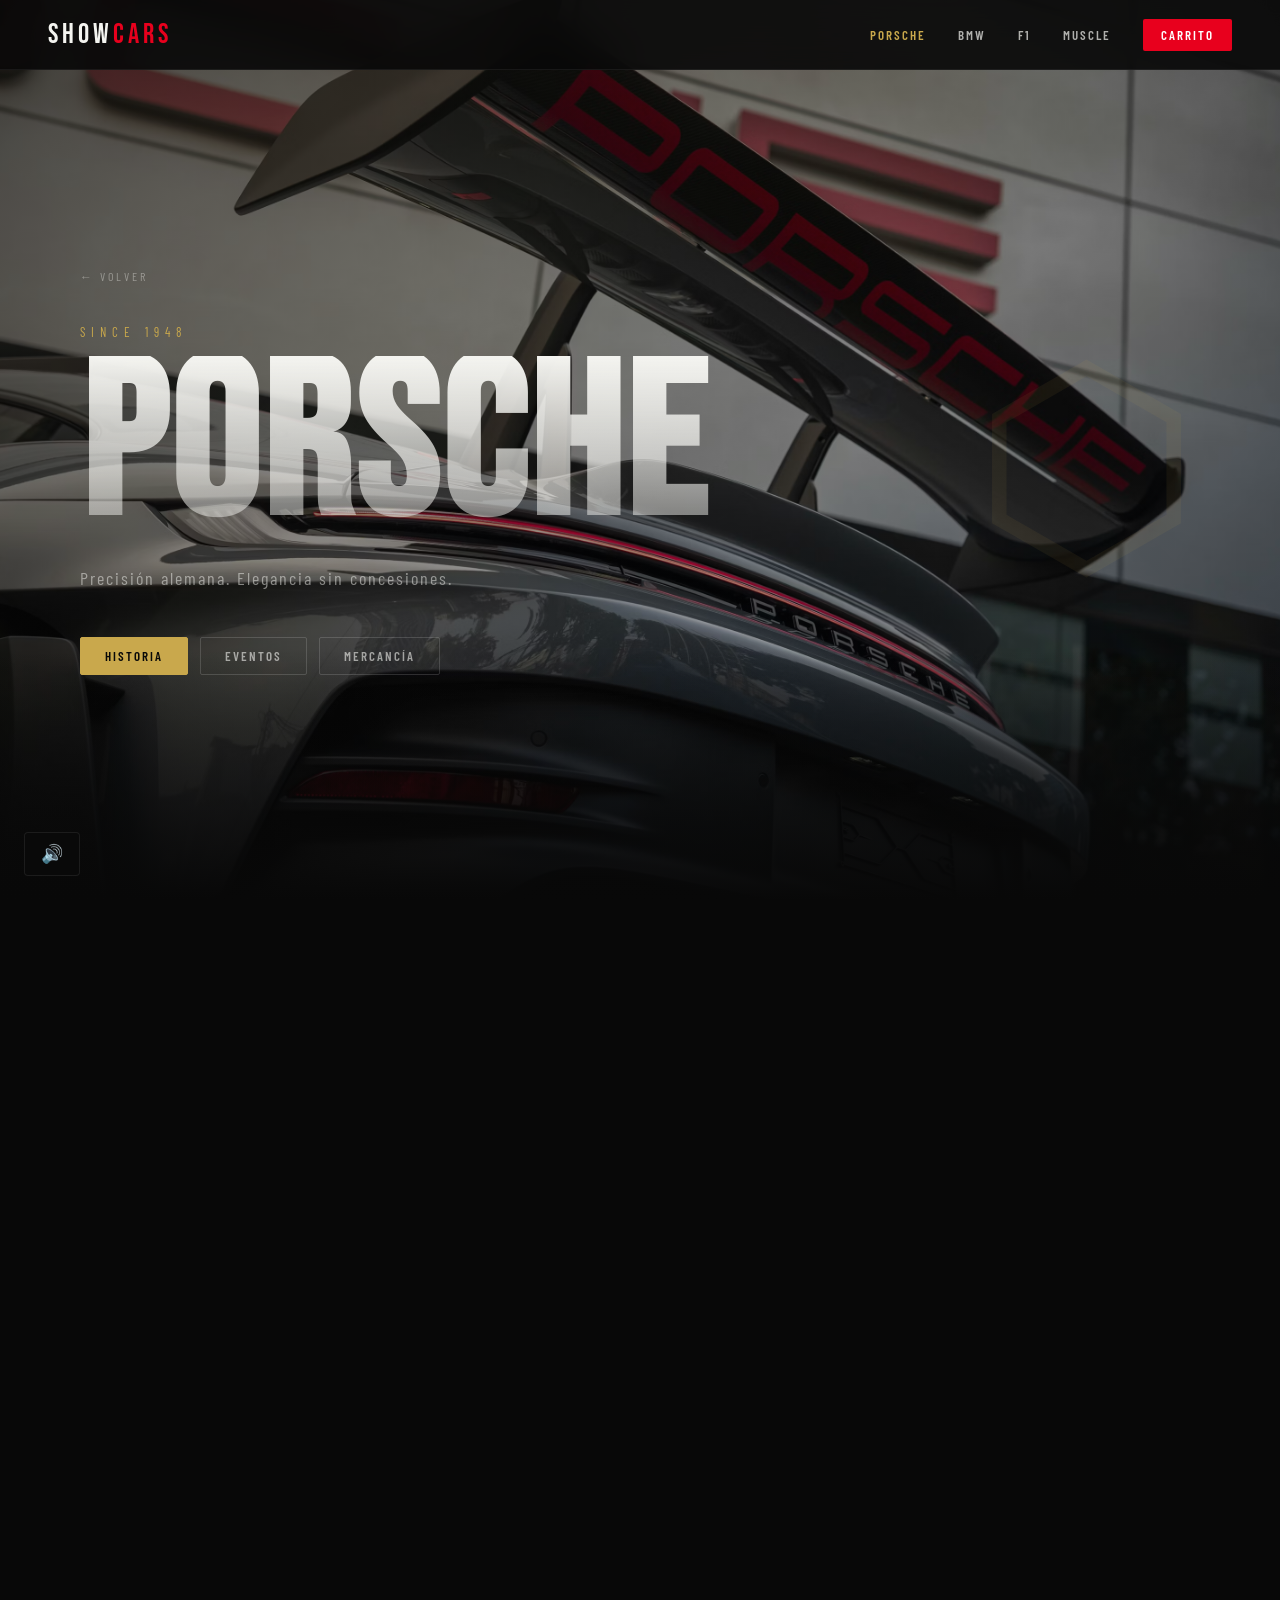
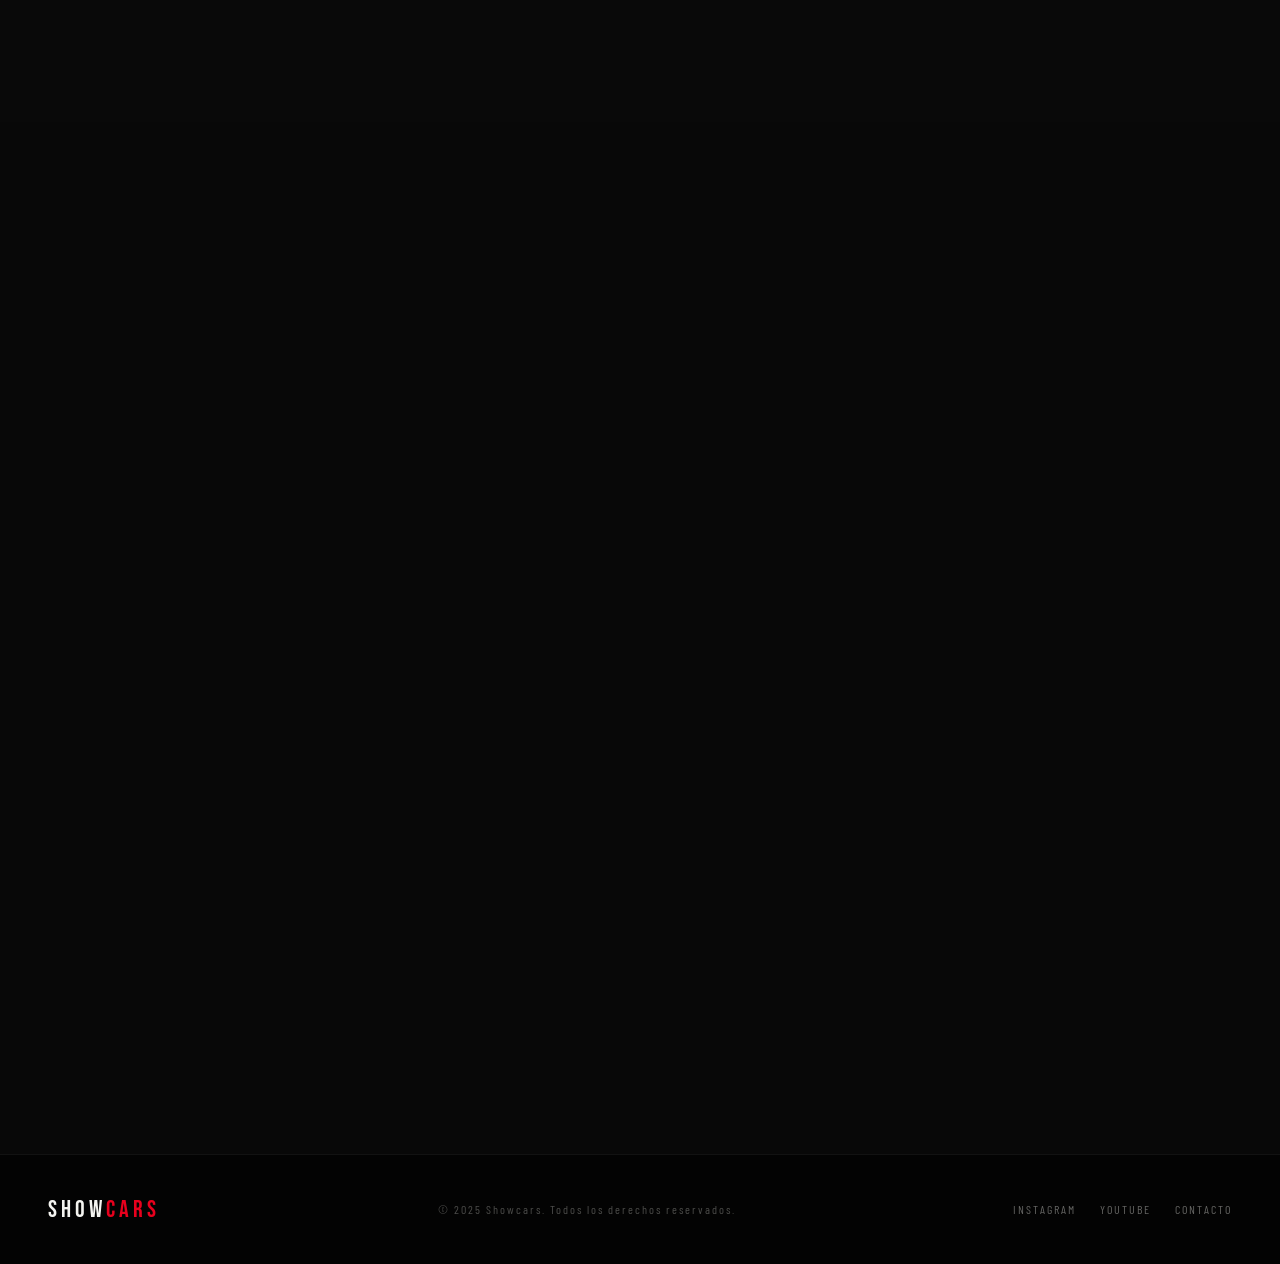
<file: marcas/porsche.html>
<!DOCTYPE html>
<html lang="es-ES">
<head>
    <meta charset="UTF-8">
    <meta name="viewport" content="width=device-width, initial-scale=1.0">
    <title>Porsche — SHOWCARS</title>
    <link rel="preconnect" href="https://fonts.googleapis.com">
    <link rel="preconnect" href="https://fonts.gstatic.com" crossorigin>
    <link href="https://fonts.googleapis.com/css2?family=Bebas+Neue&family=Barlow+Condensed:wght@300;400;600;700&family=Barlow:wght@300;400&display=swap" rel="stylesheet">
    <link rel="stylesheet" href="../style.css">
    <link rel="stylesheet" href="marca.css">
    <style>
        :root {
            --brand-color: #c9a84c;
            --brand-dark: #7a5f1e;
            --brand-glow: rgba(201,168,76,0.15);
        }
    </style>
    <script src="../carrito.js"></script>
</head>
<body class="brand-page">

        <div class="noise"></div>

    <button id="musica" style="z-index:999;">🔊</button>

    <header>
        <nav class="menu">
            <a href="../index.html" class="logo">SHOW<span>CARS</span></a>
            <div class="links">
                <a href="porsche.html" class="active">Porsche</a>
                <a href="bmw.html">BMW</a>
                <a href="f1.html">F1</a>
                <a href="muscle.html">Muscle</a>
                <a href="../carrito.html" class="btn-nav">Carrito <span class="carrito-nav-count"></span></a>
            </div>
            <button class="hamburger" id="hamburger">&#9776;</button>
        </nav>
        <div class="mobile-menu" id="mobileMenu">
            <a href="porsche.html">Porsche</a>
            <a href="bmw.html">BMW</a>
            <a href="f1.html">F1</a>
            <a href="muscle.html">Muscle</a>
        </div>
    </header>

    <!-- HERO DE MARCA -->
    <section class="brand-hero" style="background-image:url('../Fotos/Porsche.avif');background-size:cover;background-position:center;">
        <div class="brand-hero-content">
            <a href="../index.html" class="back-link">← Volver</a>
            <div class="brand-eyebrow">SINCE 1948</div>
            <h1 class="brand-title">PORSCHE</h1>
            <p class="brand-subtitle">Precisión alemana. Elegancia sin concesiones.</p>
            <div class="brand-nav-pills">
                <a href="#historia" class="pill active">Historia</a>
                <a href="#eventos" class="pill">Eventos</a>
                <a href="#merch" class="pill">Mercancía</a>
            </div>
        </div>
        <div class="brand-hero-emblem">⬡</div>
    </section>

    <!-- HISTORIA -->
    <section id="historia" class="brand-section historia-section">
        <div class="section-header animar">
            <span class="section-tag">// HISTORIA</span>
            <h2>Una leyenda sobre ruedas</h2>
        </div>

        <div class="historia-grid">
            <div class="historia-texto animar">
                <p>Fundada en <strong>1948</strong> por Ferdinand Porsche en Stuttgart, Alemania, la marca nació con una visión simple pero radical: construir el coche deportivo definitivo con los recursos disponibles tras la Segunda Guerra Mundial.</p>
                <p>El primer modelo, el <strong>356</strong>, fue ensamblado casi artesanalmente y estableció los principios que definen a Porsche hasta hoy: motor trasero, ligereza extrema y dinámica de conducción única.</p>
                <p>Con la llegada del icónico <strong>911 en 1963</strong>, Porsche consolidó su identidad como fabricante de deportivos puros. Más de seis décadas después, el 911 continúa en producción, evolucionando sin perder su esencia.</p>
                <p>En las pistas de carreras, Porsche es la marca más exitosa de <strong>Le Mans</strong>, con 19 victorias generales, además de innumerables títulos en el Campeonato del Mundo de Resistencia.</p>
            </div>
            <div class="historia-hitos animar" style="--delay:0.2s">
                <div class="hito">
                    <span class="hito-año">1948</span>
                    <span class="hito-evento">Fundación de Porsche. Primer 356 ensamblado en Gmünd.</span>
                </div>
                <div class="hito">
                    <span class="hito-año">1963</span>
                    <span class="hito-evento">Debut del legendario 911 en el Salón de Frankfurt.</span>
                </div>
                <div class="hito">
                    <span class="hito-año">1970</span>
                    <span class="hito-evento">Primera victoria en las 24 Horas de Le Mans.</span>
                </div>
                <div class="hito">
                    <span class="hito-año">1984</span>
                    <span class="hito-evento">El 959: el superdeportivo más avanzado de su era.</span>
                </div>
                <div class="hito">
                    <span class="hito-año">2019</span>
                    <span class="hito-evento">Taycan: primer Porsche 100% eléctrico.</span>
                </div>
            </div>
        </div>

        <div class="modelos-destacados">
            <h3 class="animar">Modelos icónicos</h3>
            <div class="modelos-grid">
                <div class="modelo-card animar" style="--delay:0.1s">
                    <div class="modelo-numero">911</div>
                    <div class="modelo-info">
                        <strong>Carrera S</strong>
                        <span>450 CV · Bóxer 3.0T · RWD</span>
                    </div>
                </div>
                <div class="modelo-card animar" style="--delay:0.2s">
                    <div class="modelo-numero">718</div>
                    <div class="modelo-info">
                        <strong>Boxster GTS</strong>
                        <span>400 CV · Bóxer 4.0 · Cabrio</span>
                    </div>
                </div>
                <div class="modelo-card animar" style="--delay:0.3s">
                    <div class="modelo-numero">GT3</div>
                    <div class="modelo-info">
                        <strong>RS Touring</strong>
                        <span>510 CV · Atmosférico · Track</span>
                    </div>
                </div>
                <div class="modelo-card animar" style="--delay:0.4s">
                    <div class="modelo-numero">RSR</div>
                    <div class="modelo-info">
                        <strong>Le Mans 24h</strong>
                        <span>Competition · GTE-Pro</span>
                    </div>
                </div>
            </div>
        </div>
    </section>

    <!-- EVENTOS -->
    <section id="eventos" class="brand-section eventos-section">
        <div class="section-header animar">
            <span class="section-tag">// EVENTOS</span>
            <h2>Próximas experiencias</h2>
        </div>

        <div class="eventos-grid">

            <div class="evento-card evento-featured animar">
                <div class="evento-fecha">
                    <span class="mes">MAR</span>
                    <span class="dia">22</span>
                </div>
                <div class="evento-info">
                    <span class="evento-tag">EXCLUSIVO</span>
                    <h3>Porsche Track Day — Monterrey</h3>
                    <p>Lleva tu 911 al límite en el Autódromo de Monterrey con instructores oficiales Porsche. Sesiones de 20 minutos en pista, telemetría en vivo y análisis post-sesión.</p>
                    <div class="evento-meta">
                        <span>📍 Monterrey, NL</span>
                        <span>👥 30 plazas</span>
                        <span>💰 $4,500 MXN</span>
                    </div>
                    <button class="evento-btn" onclick="añadirAlCarrito({id:81001, nombre:'Porsche Track Day — Monterrey', marca:'Porsche', precio:4500, icono:'🎫', tipo:'evento', fecha:'MAR 22', lugar:'Monterrey, NL'})">Reservar plaza</button>
                </div>
            </div>

            <div class="evento-card animar" style="--delay:0.1s">
                <div class="evento-fecha">
                    <span class="mes">ABR</span>
                    <span class="dia">5</span>
                </div>
                <div class="evento-info">
                    <span class="evento-tag">TOUR</span>
                    <h3>Porsche Drive — Ruta de Montaña</h3>
                    <p>Caravana de 20 Porsches por las carreteras de la Sierra Madre. Desayuno de inicio, almuerzo en hacienda y sesión fotográfica profesional.</p>
                    <div class="evento-meta">
                        <span>📍 CDMX → Puebla</span>
                        <span>👥 20 autos</span>
                        <span>💰 $2,800 MXN</span>
                    </div>
                    <button class="evento-btn" onclick="añadirAlCarrito({id:81002, nombre:'Porsche Drive — Ruta de Montaña', marca:'Porsche', precio:2800, icono:'🎫', tipo:'evento', fecha:'ABR 5', lugar:'CDMX → Puebla'})">Reservar plaza</button>
                </div>
            </div>

            <div class="evento-card animar" style="--delay:0.2s">
                <div class="evento-fecha">
                    <span class="mes">MAY</span>
                    <span class="dia">18</span>
                </div>
                <div class="evento-info">
                    <span class="evento-tag">EXPOSICIÓN</span>
                    <h3>Classic Porsche Show</h3>
                    <p>Exposición estática de los modelos más históricos de la marca. 356, 904, 917 y más de 40 años de historia del 911.</p>
                    <div class="evento-meta">
                        <span>📍 Guadalajara, JAL</span>
                        <span>👥 Abierto al público</span>
                        <span>💰 $350 MXN</span>
                    </div>
                    <button class="evento-btn" onclick="añadirAlCarrito({id:81003, nombre:'Classic Porsche Show', marca:'Porsche', precio:350, icono:'🎫', tipo:'evento', fecha:'MAY 18', lugar:'Guadalajara, JAL'})">Comprar entrada</button>
                </div>
            </div>

            <div class="evento-card animar" style="--delay:0.3s">
                <div class="evento-fecha">
                    <span class="mes">JUN</span>
                    <span class="dia">7</span>
                </div>
                <div class="evento-info">
                    <span class="evento-tag">CLUB</span>
                    <h3>Porsche Club México — Reunión mensual</h3>
                    <p>Reunión informal de entusiastas Porsche. Café, conversaciones y automóviles espectaculares. ¡Todos los modelos son bienvenidos!</p>
                    <div class="evento-meta">
                        <span>📍 CDMX</span>
                        <span>👥 Miembros del club</span>
                        <span>💰 Gratuito</span>
                    </div>
                    <button class="evento-btn" onclick="añadirEvento({id:81004, nombre:'Porsche Club México — Reunión mensual', marca:'Porsche', precio:0, fecha:'JUN 7', lugar:'CDMX'})">Registrarse gratis</button>
                </div>
            </div>

        </div>
    </section>

    <!-- MERCANCÍA -->
    <section id="merch" class="brand-section merch-section">
        <div class="section-header animar">
            <span class="section-tag">// MERCANCÍA</span>
            <h2>Colección oficial</h2>
        </div>

        <div class="merch-grid">

            <div class="merch-card animar" style="--delay:0.1s">
                <div class="merch-img" style="background: linear-gradient(135deg, #1a1000 0%, #3d2800 100%);">
                    <span class="merch-icon">👕</span>
                </div>
                <div class="merch-info">
                    <h4>Polo Porsche Motorsport</h4>
                    <p>Tela técnica premium. Bordado oficial.</p>
                    <div class="merch-precio">
                        <span>$1,299 MXN</span>
                        <button class="add-cart" onclick="añadirAlCarrito({id:73821, nombre:'Polo Porsche Motorsport', marca:'Porsche', precio:1299, icono:'👕'})">+ Añadir</button>
                    </div>
                </div>
            </div>

            <div class="merch-card animar" style="--delay:0.2s">
                <div class="merch-img" style="background: linear-gradient(135deg, #0a0800 0%, #2a2000 100%);">
                    <span class="merch-icon">🧢</span>
                </div>
                <div class="merch-info">
                    <h4>Gorra 911 Heritage Edition</h4>
                    <p>Edición limitada 75 aniversario.</p>
                    <div class="merch-precio">
                        <span>$849 MXN</span>
                        <button class="add-cart" onclick="añadirAlCarrito({id:73822, nombre:'Gorra 911 Heritage Edition', marca:'Porsche', precio:849, icono:'🧢'})">+ Añadir</button>
                    </div>
                </div>
            </div>

            <div class="merch-card animar" style="--delay:0.3s">
                <div class="merch-img" style="background: linear-gradient(135deg, #150d00 0%, #3d2900 100%);">
                    <span class="merch-icon">🏎️</span>
                </div>
                <div class="merch-info">
                    <h4>Modelo a escala 911 GT3 RS 1:18</h4>
                    <p>Metal fundido. Detalles ultra realistas.</p>
                    <div class="merch-precio">
                        <span>$3,499 MXN</span>
                        <button class="add-cart" onclick="añadirAlCarrito({id:73823, nombre:'Modelo a escala 911 GT3 RS 1:18', marca:'Porsche', precio:3499, icono:'🏎️'})">+ Añadir</button>
                    </div>
                </div>
            </div>

            <div class="merch-card animar" style="--delay:0.4s">
                <div class="merch-img" style="background: linear-gradient(135deg, #0d0900 0%, #302000 100%);">
                    <span class="merch-icon">⌚</span>
                </div>
                <div class="merch-info">
                    <h4>Cronógrafo Porsche Design</h4>
                    <p>Inspirado en el tacómetro del 911.</p>
                    <div class="merch-precio">
                        <span>$18,500 MXN</span>
                        <button class="add-cart" onclick="añadirAlCarrito({id:73824, nombre:'Cronógrafo Porsche Design', marca:'Porsche', precio:18500, icono:'⌚'})">+ Añadir</button>
                    </div>
                </div>
            </div>

            <div class="merch-card animar" style="--delay:0.1s">
                <div class="merch-img" style="background: linear-gradient(135deg, #120a00 0%, #3a2200 100%);">
                    <span class="merch-icon">📖</span>
                </div>
                <div class="merch-info">
                    <h4>Libro "Porsche: The Complete History"</h4>
                    <p>Edición de lujo. Tapa dura. 400 páginas.</p>
                    <div class="merch-precio">
                        <span>$2,200 MXN</span>
                        <button class="add-cart" onclick="añadirAlCarrito({id:73825, nombre:'Libro Porsche: The Complete History', marca:'Porsche', precio:2200, icono:'📖'})">+ Añadir</button>
                    </div>
                </div>
            </div>

            <div class="merch-card animar" style="--delay:0.2s">
                <div class="merch-img" style="background: linear-gradient(135deg, #100900 0%, #2f2100 100%);">
                    <span class="merch-icon">🧳</span>
                </div>
                <div class="merch-info">
                    <h4>Set de Maletas Porsche Lifestyle</h4>
                    <p>Diseñadas para el maletero del 911. Set de 2.</p>
                    <div class="merch-precio">
                        <span>$9,800 MXN</span>
                        <button class="add-cart" onclick="añadirAlCarrito({id:73826, nombre:'Set de Maletas Porsche Lifestyle', marca:'Porsche', precio:9800, icono:'🧳'})">+ Añadir</button>
                    </div>
                </div>
            </div>

        </div>
    </section>

    <footer class="footer">
        <div class="footer-logo">SHOW<span>CARS</span></div>
        <p>© 2025 Showcars. Todos los derechos reservados.</p>
        <div class="footer-links">
            <a href="#">Instagram</a>
            <a href="#">YouTube</a>
            <a href="#">Contacto</a>
        </div>
    </footer>

    <script src="../script.js"></script>
    <script src="marca.js"></script>
</body>
</html>
</file>
<file: style.css>
/* =============================================
   SHOWCARS — GLOBAL STYLES
   ============================================= */

*, *::before, *::after {
    margin: 0;
    padding: 0;
    box-sizing: border-box;
}

:root {
    --rojo: #E8001D;
    --rojo-oscuro: #a0001a;
    --negro: #080808;
    --gris-oscuro: #111111;
    --gris-medio: #1e1e1e;
    --gris: #333;
    --gris-claro: #888;
    --blanco: #f4f4f0;
    --font-display: 'Bebas Neue', sans-serif;
    --font-ui: 'Barlow Condensed', sans-serif;
    --font-body: 'Barlow', sans-serif;
}

html {
    scroll-behavior: smooth;
}

body {
    background: var(--negro);
    color: var(--blanco);
    font-family: var(--font-body);
    overflow-x: hidden;
}

/* =============================================
   VIDEO FONDO
   ============================================= */

#videoFondo {
    position: absolute;
    top: 0; left: 0;
    width: 100%;
    height: 100%;
    object-fit: cover;
    z-index: -1;
}

.overlay {
    position: fixed;
    top: 0; left: 0;
    width: 100%; height: 100%;
    background: linear-gradient(135deg, rgba(8,8,8,0.85) 0%, rgba(8,8,8,0.6) 100%);
    z-index: -2;
}

.noise {
    position: fixed;
    top: 0; left: 0;
    width: 100%; height: 100%;
    z-index: -1;
    opacity: 0.04;
    background-image: url("data:image/svg+xml,%3Csvg viewBox='0 0 256 256' xmlns='http://www.w3.org/2000/svg'%3E%3Cfilter id='noise'%3E%3CfeTurbulence type='fractalNoise' baseFrequency='0.9' numOctaves='4' stitchTiles='stitch'/%3E%3C/filter%3E%3Crect width='100%25' height='100%25' filter='url(%23noise)'/%3E%3C/svg%3E");
    pointer-events: none;
}

/* =============================================
   CONTROLES DE AUDIO
   ============================================= */

.control-volumen {
    position: fixed;
    bottom: 24px; right: 24px;
    background: rgba(10,10,10,0.85);
    border: 1px solid rgba(255,255,255,0.08);
    padding: 10px 16px;
    border-radius: 4px;
    color: var(--gris-claro);
    font-family: var(--font-ui);
    font-size: 11px;
    letter-spacing: 2px;
    display: flex;
    align-items: center;
    gap: 10px;
    z-index: 999;
    backdrop-filter: blur(10px);
}

.control-volumen input[type="range"] {
    width: 100px;
    accent-color: var(--rojo);
    cursor: pointer;
}

#musica {
    position: fixed;
    bottom: 24px; left: 24px;
    background: rgba(10,10,10,0.85);
    border: 1px solid rgba(255,255,255,0.08);
    color: var(--blanco);
    padding: 10px 16px;
    border-radius: 4px;
    cursor: pointer;
    font-size: 18px;
    z-index: 999;
    backdrop-filter: blur(10px);
    transition: border-color 0.2s, background 0.2s;
}

#musica:hover {
    border-color: var(--rojo);
    background: rgba(232,0,29,0.15);
}

/* =============================================
   NAVEGACIÓN
   ============================================= */

.menu {
    position: fixed;
    top: 0; left: 0; right: 0;
    display: flex;
    justify-content: space-between;
    align-items: center;
    padding: 0 48px;
    height: 70px;
    background: rgba(8,8,8,0.9);
    border-bottom: 1px solid rgba(255,255,255,0.06);
    backdrop-filter: blur(20px);
    z-index: 100;
}

.logo {
    font-family: var(--font-display);
    font-size: 28px;
    letter-spacing: 4px;
    color: var(--blanco);
    text-decoration: none;
}

.logo span {
    color: var(--rojo);
}

.links {
    display: flex;
    align-items: center;
    gap: 32px;
}

.links a {
    color: rgba(244,244,240,0.7);
    text-decoration: none;
    font-family: var(--font-ui);
    font-size: 13px;
    font-weight: 600;
    letter-spacing: 2px;
    text-transform: uppercase;
    transition: color 0.2s;
}

.links a:hover {
    color: var(--blanco);
}

.btn-nav {
    background: var(--rojo) !important;
    color: white !important;
    padding: 8px 18px !important;
    border-radius: 2px;
    letter-spacing: 2px;
}

.btn-nav:hover {
    background: var(--rojo-oscuro) !important;
}

.hamburger {
    display: none;
    background: none;
    border: none;
    color: var(--blanco);
    font-size: 24px;
    cursor: pointer;
}

.mobile-menu {
    display: none;
    position: fixed;
    top: 70px; left: 0; right: 0;
    background: rgba(8,8,8,0.97);
    border-bottom: 1px solid rgba(255,255,255,0.08);
    flex-direction: column;
    padding: 20px 48px;
    gap: 16px;
    z-index: 99;
}

.mobile-menu.open {
    display: flex;
}

.mobile-menu a {
    color: rgba(244,244,240,0.8);
    text-decoration: none;
    font-family: var(--font-ui);
    font-size: 16px;
    letter-spacing: 2px;
    text-transform: uppercase;
    padding: 8px 0;
    border-bottom: 1px solid rgba(255,255,255,0.06);
}

/* =============================================
   HERO
   ============================================= */

.hero {
    min-height: 100vh;
    position: relative;
    overflow: hidden;       
    display: flex;
    flex-direction: column;
    justify-content: flex-end;
    padding: 0 48px 80px;
}

.hero-content {
    max-width: 700px;
}

.hero-eyebrow {
    font-family: var(--font-ui);
    font-size: 13px;
    letter-spacing: 4px;
    color: var(--rojo);
    text-transform: uppercase;
    margin-bottom: 16px;
}

.hero h1 {
    font-family: var(--font-display);
    font-size: clamp(72px, 12vw, 160px);
    line-height: 0.9;
    margin-bottom: 24px;
}

.outline-text {
    -webkit-text-stroke: 2px var(--blanco);
    color: transparent;
}

.hero-sub {
    font-family: var(--font-ui);
    font-size: 15px;
    letter-spacing: 3px;
    color: rgba(244,244,240,0.6);
    margin-bottom: 36px;
    text-transform: uppercase;
}

.hero-btn {
    display: inline-block;
    font-family: var(--font-ui);
    font-size: 13px;
    font-weight: 700;
    letter-spacing: 3px;
    text-transform: uppercase;
    color: var(--blanco);
    text-decoration: none;
    border: 1px solid var(--rojo);
    padding: 16px 36px;
    transition: background 0.25s, color 0.25s;
}

.hero-btn:hover {
    background: var(--rojo);
}

.hero-scroll {
    position: absolute;
    bottom: 40px; right: 48px;
    display: flex;
    flex-direction: column;
    align-items: center;
    gap: 10px;
}

.hero-scroll span {
    font-family: var(--font-ui);
    font-size: 10px;
    letter-spacing: 4px;
    color: rgba(244,244,240,0.3);
    writing-mode: vertical-rl;
    text-transform: uppercase;
}

.scroll-line {
    width: 1px;
    height: 60px;
    background: linear-gradient(to bottom, var(--rojo), transparent);
    animation: scrollPulse 2s ease-in-out infinite;
}

@keyframes scrollPulse {
    0%, 100% { opacity: 0.3; transform: scaleY(1); }
    50% { opacity: 1; transform: scaleY(1.1); }
}

/* =============================================
   SECCIÓN MARCAS
   ============================================= */

.marcas-section {
    padding: 120px 48px;
    background: rgba(8,8,8,0.7);
    position: relative;
}

.section-header {
    margin-bottom: 60px;
}

.section-tag {
    font-family: var(--font-ui);
    font-size: 12px;
    letter-spacing: 4px;
    color: var(--rojo);
    text-transform: uppercase;
    display: block;
    margin-bottom: 12px;
}

.section-header h2 {
    font-family: var(--font-display);
    font-size: clamp(42px, 6vw, 80px);
    line-height: 1;
}

.marcas-grid {
    display: grid;
    grid-template-columns: repeat(4, 1fr);
    gap: 2px;
}

.marca-card {
    position: relative;
    height: 500px;
    overflow: hidden;
    text-decoration: none;
    color: var(--blanco);
    cursor: pointer;
}

.marca-bg {
    position: absolute;
    inset: 0;
    transition: transform 0.6s ease;
    background-size: cover;
    background-position: center;
}

.porsche-bg { background: linear-gradient(180deg, #1a0a00 0%, #3d1500 100%); }
.bmw-bg { background: linear-gradient(180deg, #00091a 0%, #001a4d 100%); }
.f1-bg { background: linear-gradient(180deg, #1a0000 0%, #4d0000 100%); }
.muscle-bg { background: linear-gradient(180deg, #0a0a00 0%, #1a1a00 100%); }

.marca-card::before {
    content: '';
    position: absolute;
    inset: 0;
    background: linear-gradient(180deg, transparent 30%, rgba(0,0,0,0.9) 100%);
    z-index: 1;
    transition: opacity 0.4s;
}

.marca-card:hover .marca-bg {
    transform: scale(1.06);
}

.marca-content {
    position: absolute;
    bottom: 0; left: 0; right: 0;
    padding: 32px;
    z-index: 2;
}

.marca-icon {
    font-size: 28px;
    color: var(--rojo);
    margin-bottom: 12px;
    display: block;
    transition: transform 0.3s;
}

.marca-card:hover .marca-icon {
    transform: scale(1.2) rotate(15deg);
}

.marca-content h3 {
    font-family: var(--font-display);
    font-size: 38px;
    letter-spacing: 3px;
    margin-bottom: 10px;
    line-height: 1;
}

.marca-content p {
    font-family: var(--font-body);
    font-size: 14px;
    color: rgba(244,244,240,0.65);
    line-height: 1.5;
    margin-bottom: 16px;
}

.marca-tags {
    display: flex;
    gap: 8px;
    flex-wrap: wrap;
    margin-bottom: 16px;
}

.marca-tags span {
    font-family: var(--font-ui);
    font-size: 10px;
    letter-spacing: 2px;
    text-transform: uppercase;
    border: 1px solid rgba(232,0,29,0.4);
    color: rgba(232,0,29,0.8);
    padding: 3px 8px;
    border-radius: 2px;
}

.marca-arrow {
    font-size: 22px;
    color: var(--rojo);
    transform: translateX(-10px);
    opacity: 0;
    transition: all 0.3s ease;
}

.marca-card:hover .marca-arrow {
    transform: translateX(0);
    opacity: 1;
}

/* =============================================
   STATS
   ============================================= */

.stats-section {
    display: flex;
    justify-content: center;
    align-items: center;
    gap: 0;
    padding: 80px 48px;
    background: rgba(8,8,8,0.85);
    border-top: 1px solid rgba(255,255,255,0.05);
    border-bottom: 1px solid rgba(255,255,255,0.05);
}

.stat {
    flex: 1;
    text-align: center;
    padding: 20px 40px;
}

.stat-num {
    display: block;
    font-family: var(--font-display);
    font-size: clamp(52px, 6vw, 80px);
    color: var(--rojo);
    line-height: 1;
}

.stat-label {
    font-family: var(--font-ui);
    font-size: 12px;
    letter-spacing: 3px;
    text-transform: uppercase;
    color: rgba(244,244,240,0.45);
    display: block;
    margin-top: 8px;
}

.stat-divider {
    width: 1px;
    height: 60px;
    background: rgba(255,255,255,0.1);
    flex-shrink: 0;
}

/* =============================================
   CTA SECTION
   ============================================= */

.cta-section {
    padding: 140px 48px;
    text-align: center;
    position: relative;
}

.cta-content {
    max-width: 700px;
    margin: 0 auto;
}

.cta-section .section-tag {
    margin-bottom: 20px;
}

.cta-content h2 {
    font-family: var(--font-display);
    font-size: clamp(42px, 7vw, 96px);
    line-height: 1;
    margin-bottom: 20px;
}

.cta-content p {
    font-family: var(--font-body);
    color: rgba(244,244,240,0.6);
    font-size: 16px;
    line-height: 1.7;
    margin-bottom: 40px;
}

.cta-btn {
    display: inline-block;
    font-family: var(--font-ui);
    font-size: 14px;
    font-weight: 700;
    letter-spacing: 3px;
    text-transform: uppercase;
    color: var(--negro);
    text-decoration: none;
    background: var(--rojo);
    padding: 18px 48px;
    transition: background 0.25s, transform 0.2s;
}

.cta-btn:hover {
    background: var(--rojo-oscuro);
    transform: translateY(-2px);
}

/* =============================================
   FOOTER
   ============================================= */

.footer {
    padding: 40px 48px;
    background: rgba(4,4,4,0.95);
    border-top: 1px solid rgba(255,255,255,0.06);
    display: flex;
    justify-content: space-between;
    align-items: center;
    gap: 20px;
}

.footer-logo {
    font-family: var(--font-display);
    font-size: 24px;
    letter-spacing: 4px;
}

.footer-logo span {
    color: var(--rojo);
}

.footer p {
    font-family: var(--font-ui);
    font-size: 12px;
    letter-spacing: 2px;
    color: rgba(244,244,240,0.3);
}

.footer-links {
    display: flex;
    gap: 24px;
}

.footer-links a {
    font-family: var(--font-ui);
    font-size: 12px;
    letter-spacing: 2px;
    text-transform: uppercase;
    color: rgba(244,244,240,0.4);
    text-decoration: none;
    transition: color 0.2s;
}

.footer-links a:hover {
    color: var(--rojo);
}

/* =============================================
   ANIMACIONES DE SCROLL
   ============================================= */

.animar {
    opacity: 0;
    transform: translateY(40px);
    transition: opacity 0.8s ease, transform 0.8s ease;
    transition-delay: var(--delay, 0s);
}

.visible {
    opacity: 1;
    transform: translateY(0);
}

/* =============================================
   PÁGINAS DE MARCA — SUBPÁGINAS
   ============================================= */

.brand-page body {
    background: var(--negro);
}

/* =============================================
   RESPONSIVE
   ============================================= */

@media (max-width: 1024px) {
    .marcas-grid {
        grid-template-columns: repeat(2, 1fr);
    }
}

@media (max-width: 768px) {
    .menu { padding: 0 24px; }
    .links { display: none; }
    .hamburger { display: block; }
    .hero {
    min-height: 100vh; padding: 0 24px 80px; }
    .hero-scroll { display: none; }
    .marcas-section { padding: 80px 24px; }
    .marcas-grid { grid-template-columns: 1fr; }
    .marca-card { height: 320px; }
    .stats-section {
        flex-wrap: wrap;
        gap: 40px;
    }
    .stat-divider { display: none; }
    .cta-section { padding: 80px 24px; }
    .footer {
        flex-direction: column;
        text-align: center;
        padding: 32px 24px;
    }
}

/* =============================================
   LOGOS EN TARJETAS DE MARCA
   ============================================= */

.marca-bg {
    background-size: cover;
    background-position: center;
    filter: brightness(0.35) saturate(0.8);
    transition: transform 0.6s ease, filter 0.4s ease;
}

.marca-card:hover .marca-bg {
    filter: brightness(0.5) saturate(1);
}

.marca-overlay-grad {
    position: absolute;
    inset: 0;
    background: linear-gradient(180deg, transparent 20%, rgba(0,0,0,0.95) 100%);
    z-index: 1;
}

.marca-logo {
    width: 90px;
    height: 90px;
    object-fit: contain;
    margin-bottom: 14px;
    display: block;
    filter: drop-shadow(0 0 12px rgba(255,255,255,0.15));
    transition: transform 0.4s ease, filter 0.4s ease;
}

.marca-card:hover .marca-logo {
    transform: scale(1.1);
    filter: drop-shadow(0 0 20px rgba(255,255,255,0.35));
}

/* Quitar el ícono de texto ahora que hay logo */
.marca-icon {
    display: none;
}

/* =============================================
   LOADER
   ============================================= */

#loader {
    position: fixed;
    inset: 0;
    background: var(--negro);
    display: flex;
    flex-direction: column;
    align-items: center;
    justify-content: center;
    gap: 24px;
    z-index: 9999;
    transition: opacity 0.6s ease, visibility 0.6s ease;
}

#loader.oculto {
    opacity: 0;
    visibility: hidden;
}

.loader-logo {
    font-family: var(--font-display);
    font-size: 64px;
    letter-spacing: 8px;
    color: var(--blanco);
    animation: pulseLogo 1s ease-in-out infinite alternate;
}

.loader-logo span { color: var(--rojo); }

@keyframes pulseLogo {
    from { opacity: 0.5; transform: scale(0.97); }
    to   { opacity: 1;   transform: scale(1); }
}

.loader-bar {
    width: 260px;
    height: 2px;
    background: rgba(255,255,255,0.1);
    border-radius: 2px;
    overflow: hidden;
}

.loader-fill {
    height: 100%;
    width: 0%;
    background: var(--rojo);
    animation: fillBar 1.8s ease forwards;
}

@keyframes fillBar {
    to { width: 100%; }
}

.loader-text {
    font-family: var(--font-ui);
    font-size: 11px;
    letter-spacing: 5px;
    color: rgba(244,244,240,0.3);
    text-transform: uppercase;
}

/* Cursor personalizado eliminado */

/* =============================================
   BARRA DE PROGRESO SCROLL
   ============================================= */

#scroll-progress {
    position: fixed;
    top: 0; left: 0;
    height: 3px;
    width: 0%;
    background: var(--rojo);
    z-index: 200;
    transition: width 0.1s linear;
}

/* =============================================
   BOTÓN VOLVER ARRIBA
   ============================================= */

#back-top {
    position: fixed;
    bottom: 80px; right: 24px;
    width: 44px; height: 44px;
    background: var(--rojo);
    color: white;
    border: none;
    border-radius: 2px;
    font-size: 20px;
    cursor: pointer;
    z-index: 999;
    opacity: 0;
    transform: translateY(20px);
    transition: opacity 0.3s, transform 0.3s;
}

#back-top.visible {
    opacity: 1;
    transform: translateY(0);
}

#back-top:hover {
    background: var(--rojo-oscuro);
}

/* =============================================
   TICKER
   ============================================= */

.ticker-wrap {
    overflow: hidden;
    background: var(--rojo);
    padding: 12px 0;
    border-top: 1px solid rgba(255,255,255,0.1);
    border-bottom: 1px solid rgba(255,255,255,0.1);
}

.ticker-track {
    display: flex;
    gap: 32px;
    width: max-content;
    animation: ticker 25s linear infinite;
    white-space: nowrap;
}

.ticker-reverse .ticker-track {
    animation: tickerRev 30s linear infinite;
    background: transparent;
}

.ticker-reverse {
    background: var(--negro);
    border-color: rgba(232,0,29,0.2);
}

.ticker-track span {
    font-family: var(--font-display);
    font-size: 15px;
    letter-spacing: 4px;
    color: white;
}

.ticker-reverse .ticker-track span {
    color: rgba(244,244,240,0.3);
}

.ticker-track .sep {
    color: rgba(255,255,255,0.4);
    letter-spacing: 0;
}

@keyframes ticker {
    from { transform: translateX(0); }
    to   { transform: translateX(-50%); }
}

@keyframes tickerRev {
    from { transform: translateX(-50%); }
    to   { transform: translateX(0); }
}

/* =============================================
   EVENTOS CON COUNTDOWN
   ============================================= */

.eventos-proximos-section {
    padding: 100px 48px;
    background: rgba(8,8,8,0.8);
}

.eventos-countdown-grid {
    display: grid;
    grid-template-columns: repeat(4, 1fr);
    gap: 2px;
    margin-top: 0;
}

.evento-countdown-card {
    background: rgba(255,255,255,0.02);
    border: 1px solid rgba(255,255,255,0.06);
    padding: 32px 24px;
    display: flex;
    flex-direction: column;
    gap: 10px;
    transition: background 0.3s, border-color 0.3s;
}

.evento-countdown-card:hover {
    background: rgba(232,0,29,0.06);
    border-color: rgba(232,0,29,0.3);
}

.ec-marca {
    font-family: var(--font-display);
    font-size: 13px;
    letter-spacing: 4px;
    color: var(--rojo);
}

.ec-nombre {
    font-family: var(--font-ui);
    font-size: 18px;
    font-weight: 700;
    letter-spacing: 1px;
    line-height: 1.2;
}

.ec-lugar {
    font-family: var(--font-ui);
    font-size: 12px;
    letter-spacing: 1px;
    color: rgba(244,244,240,0.4);
    margin-bottom: 8px;
}

.ec-timer {
    display: flex;
    align-items: center;
    gap: 6px;
    margin: 8px 0;
}

.ec-unit {
    display: flex;
    flex-direction: column;
    align-items: center;
}

.ec-num {
    font-family: var(--font-display);
    font-size: 32px;
    line-height: 1;
    color: var(--blanco);
}

.ec-label {
    font-family: var(--font-ui);
    font-size: 9px;
    letter-spacing: 2px;
    color: rgba(244,244,240,0.35);
    text-transform: uppercase;
}

.ec-sep {
    font-family: var(--font-display);
    font-size: 28px;
    color: var(--rojo);
    margin-bottom: 14px;
}

.ec-btn {
    display: inline-block;
    font-family: var(--font-ui);
    font-size: 11px;
    font-weight: 700;
    letter-spacing: 2px;
    text-transform: uppercase;
    color: var(--rojo);
    text-decoration: none;
    border: 1px solid rgba(232,0,29,0.3);
    padding: 8px 16px;
    margin-top: 8px;
    align-self: flex-start;
    transition: background 0.2s, color 0.2s;
}

.ec-btn:hover {
    background: var(--rojo);
    color: var(--negro);
}

/* =============================================
   GALERÍA
   ============================================= */

.galeria-section {
    padding: 100px 48px;
}

.galeria-grid {
    display: grid;
    grid-template-columns: repeat(3, 1fr);
    grid-template-rows: 200px 200px;
    gap: 4px;
    margin-top: 48px;
}

.galeria-item {
    position: relative;
    overflow: hidden;
    display: flex;
    align-items: flex-end;
    padding: 16px;
    transition: filter 0.3s;
}

.galeria-item.grande {
    grid-row: span 2;
}

.galeria-item span {
    font-family: var(--font-ui);
    font-size: 11px;
    letter-spacing: 3px;
    text-transform: uppercase;
    color: rgba(244,244,240,0.4);
    transition: color 0.3s;
}

.galeria-item:hover {
    filter: brightness(1.3);
}

.galeria-item:hover span {
    color: rgba(244,244,240,0.9);
}

/* =============================================
   NEWSLETTER
   ============================================= */

.newsletter-section {
    padding: 80px 48px;
    background: rgba(12,12,12,0.9);
    border-top: 1px solid rgba(255,255,255,0.05);
    border-bottom: 1px solid rgba(255,255,255,0.05);
}

.newsletter-content {
    display: flex;
    align-items: center;
    justify-content: space-between;
    gap: 48px;
    max-width: 900px;
    margin: 0 auto;
}

.newsletter-texto h3 {
    font-family: var(--font-display);
    font-size: 36px;
    margin: 8px 0;
}

.newsletter-texto p {
    font-family: var(--font-body);
    font-size: 14px;
    color: rgba(244,244,240,0.5);
}

.newsletter-form {
    display: flex;
    gap: 0;
    flex-shrink: 0;
}

.newsletter-form input {
    background: rgba(255,255,255,0.05);
    border: 1px solid rgba(255,255,255,0.12);
    border-right: none;
    color: var(--blanco);
    font-family: var(--font-ui);
    font-size: 13px;
    letter-spacing: 1px;
    padding: 14px 20px;
    width: 260px;
    outline: none;
    transition: border-color 0.2s;
}

.newsletter-form input:focus {
    border-color: var(--rojo);
}

.newsletter-form button {
    background: var(--rojo);
    border: 1px solid var(--rojo);
    color: white;
    font-family: var(--font-ui);
    font-size: 12px;
    font-weight: 700;
    letter-spacing: 2px;
    padding: 14px 24px;
    cursor: pointer;
    transition: background 0.2s;
}

.newsletter-form button:hover {
    background: var(--rojo-oscuro);
}

.newsletter-ok {
    text-align: center;
    font-family: var(--font-ui);
    font-size: 16px;
    letter-spacing: 2px;
    color: var(--rojo);
    padding: 20px;
}

/* =============================================
   LOGOS EN TARJETAS
   ============================================= */

.marca-bg {
    background-size: cover;
    background-position: center;
    filter: brightness(0.35) saturate(0.8);
    transition: transform 0.6s ease, filter 0.4s ease;
}

.marca-card:hover .marca-bg {
    filter: brightness(0.5) saturate(1);
}

.marca-overlay-grad {
    position: absolute;
    inset: 0;
    background: linear-gradient(180deg, transparent 20%, rgba(0,0,0,0.95) 100%);
    z-index: 1;
}

.marca-logo {
    width: 90px;
    height: 90px;
    object-fit: contain;
    margin-bottom: 14px;
    display: block;
    filter: drop-shadow(0 0 12px rgba(255,255,255,0.15));
    transition: transform 0.4s ease, filter 0.4s ease;
}

.marca-card:hover .marca-logo {
    transform: scale(1.1);
    filter: drop-shadow(0 0 20px rgba(255,255,255,0.35));
}

.marca-icon { display: none; }

/* =============================================
   RESPONSIVE NUEVOS
   ============================================= */

@media (max-width: 1024px) {
    .eventos-countdown-grid { grid-template-columns: repeat(2, 1fr); }
    .galeria-grid { grid-template-columns: repeat(2, 1fr); }
    .galeria-item.grande { grid-row: span 1; }
}

@media (max-width: 768px) {
    .eventos-proximos-section { padding: 60px 24px; }
    .eventos-countdown-grid { grid-template-columns: 1fr; }
    .galeria-section { padding: 60px 24px; }
    .galeria-grid { grid-template-columns: 1fr 1fr; grid-template-rows: auto; }
    .newsletter-section { padding: 60px 24px; }
    .newsletter-content { flex-direction: column; gap: 32px; }
    .newsletter-form { flex-direction: column; width: 100%; }
    .newsletter-form input { width: 100%; border-right: 1px solid rgba(255,255,255,0.12); border-bottom: none; }
    * { cursor: auto !important; }
    #cursor, #cursor-ring { display: none; }
}
</file>
<file: marcas/marca.css>
/* =============================================
   SHOWCARS — BRAND PAGE SHARED STYLES
   ============================================= */

/* Override overlay for brand pages */
.brand-overlay {
    position: fixed;
    top: 0; left: 0;
    width: 100%; height: 100%;
    z-index: -2;
}

/* Overlays eliminados — la foto de fondo reemplaza estos colores */
.porsche-overlay, .bmw-overlay, .f1-overlay, .muscle-overlay {
    display: none;
}

/* =============================================
   BRAND HERO
   ============================================= */

.brand-hero {
    min-height: 100vh;
    display: flex;
    flex-direction: column;
    justify-content: center;
    padding: 120px 80px 80px;
    position: relative;
    overflow: hidden;
}

/* Overlay oscuro sobre la foto */
.brand-hero::before {
    content: '';
    position: absolute;
    inset: 0;
    background: linear-gradient(135deg, rgba(8,8,8,0.75) 0%, rgba(8,8,8,0.35) 60%, rgba(8,8,8,0.6) 100%);
    z-index: 0;
}

/* Degradado inferior para fundir con el contenido */
.brand-hero::after {
    content: '';
    position: absolute;
    bottom: 0; left: 0; right: 0;
    height: 250px;
    background: linear-gradient(to bottom, transparent, var(--negro));
    z-index: 0;
}

.brand-hero-content {
    position: relative;
    z-index: 3;
}

.brand-hero-emblem {
    position: absolute;
    right: 80px;
    top: 50%;
    transform: translateY(-50%);
    font-size: 260px;
    color: var(--brand-color, var(--rojo));
    opacity: 0.06;
    line-height: 1;
    pointer-events: none;
    animation: floatEmblem 8s ease-in-out infinite;
    z-index: 1;
}

.back-link {
    font-family: var(--font-ui);
    font-size: 12px;
    letter-spacing: 3px;
    text-transform: uppercase;
    color: rgba(244,244,240,0.4);
    text-decoration: none;
    display: inline-block;
    margin-bottom: 40px;
    transition: color 0.2s;
}

.back-link:hover {
    color: var(--brand-color, var(--rojo));
}

.brand-eyebrow {
    font-family: var(--font-ui);
    font-size: 13px;
    letter-spacing: 6px;
    color: var(--brand-color, var(--rojo));
    text-transform: uppercase;
    margin-bottom: 16px;
}

.brand-title {
    font-family: var(--font-display);
    font-size: clamp(80px, 18vw, 220px);
    line-height: 0.85;
    letter-spacing: 4px;
    background: linear-gradient(180deg, var(--blanco) 0%, rgba(244,244,240,0.4) 100%);
    -webkit-background-clip: text;
    -webkit-text-fill-color: transparent;
    background-clip: text;
    margin-bottom: 24px;
}

.brand-subtitle {
    font-family: var(--font-ui);
    font-size: 18px;
    letter-spacing: 2px;
    color: rgba(244,244,240,0.5);
    margin-bottom: 48px;
    max-width: 500px;
}

.brand-nav-pills {
    display: flex;
    gap: 12px;
    flex-wrap: wrap;
}

.pill {
    font-family: var(--font-ui);
    font-size: 13px;
    font-weight: 600;
    letter-spacing: 2px;
    text-transform: uppercase;
    text-decoration: none;
    padding: 10px 24px;
    border: 1px solid rgba(255,255,255,0.15);
    color: rgba(244,244,240,0.6);
    border-radius: 2px;
    transition: all 0.25s;
}

.pill:hover, .pill.active {
    background: var(--brand-color, var(--rojo));
    border-color: var(--brand-color, var(--rojo));
    color: var(--negro);
}

.brand-hero-emblem {
    position: absolute;
    right: 80px;
    top: 50%;
    transform: translateY(-50%);
    font-size: 260px;
    color: var(--brand-color, var(--rojo));
    opacity: 0.07;
    line-height: 1;
    pointer-events: none;
    animation: floatEmblem 8s ease-in-out infinite;
}

@keyframes floatEmblem {
    0%, 100% { transform: translateY(-50%) rotate(0deg); }
    50% { transform: translateY(-52%) rotate(5deg); }
}

/* =============================================
   BRAND SECTIONS
   ============================================= */

.brand-section {
    padding: 120px 80px;
    position: relative;
}

.brand-section:nth-child(even) {
    background: rgba(15,15,15,0.6);
}

/* =============================================
   HISTORIA
   ============================================= */

.historia-grid {
    display: grid;
    grid-template-columns: 1fr 1fr;
    gap: 80px;
    margin-bottom: 80px;
}

.historia-texto p {
    font-family: var(--font-body);
    font-size: 16px;
    line-height: 1.8;
    color: rgba(244,244,240,0.7);
    margin-bottom: 20px;
}

.historia-texto strong {
    color: var(--brand-color, var(--rojo));
}

.historia-hitos {
    display: flex;
    flex-direction: column;
    gap: 24px;
    border-left: 1px solid rgba(255,255,255,0.08);
    padding-left: 40px;
}

.hito {
    display: flex;
    gap: 20px;
    align-items: flex-start;
}

.hito-año {
    font-family: var(--font-display);
    font-size: 22px;
    color: var(--brand-color, var(--rojo));
    flex-shrink: 0;
    min-width: 55px;
}

.hito-evento {
    font-family: var(--font-body);
    font-size: 14px;
    color: rgba(244,244,240,0.6);
    line-height: 1.5;
    padding-top: 4px;
}

/* Modelos */

.modelos-destacados h3 {
    font-family: var(--font-display);
    font-size: 36px;
    margin-bottom: 32px;
    color: rgba(244,244,240,0.8);
}

.modelos-grid {
    display: grid;
    grid-template-columns: repeat(4, 1fr);
    gap: 2px;
}

.modelo-card {
    background: rgba(255,255,255,0.03);
    border: 1px solid rgba(255,255,255,0.06);
    padding: 28px 24px;
    display: flex;
    flex-direction: column;
    gap: 12px;
    transition: background 0.25s, border-color 0.25s;
    cursor: default;
}

.modelo-card:hover {
    background: var(--brand-glow, rgba(232,0,29,0.08));
    border-color: var(--brand-color, var(--rojo));
}

.modelo-numero {
    font-family: var(--font-display);
    font-size: 52px;
    color: var(--brand-color, var(--rojo));
    line-height: 1;
}

.modelo-info strong {
    font-family: var(--font-ui);
    font-size: 15px;
    font-weight: 600;
    letter-spacing: 1px;
    display: block;
    margin-bottom: 4px;
}

.modelo-info span {
    font-family: var(--font-ui);
    font-size: 12px;
    letter-spacing: 1px;
    color: rgba(244,244,240,0.45);
}

/* =============================================
   EVENTOS
   ============================================= */

.eventos-section {
    background: rgba(10,10,10,0.75) !important;
}

.eventos-grid {
    display: grid;
    grid-template-columns: 1fr 1fr;
    gap: 2px;
}

.evento-card {
    background: rgba(255,255,255,0.02);
    border: 1px solid rgba(255,255,255,0.06);
    padding: 36px;
    display: flex;
    gap: 28px;
    transition: background 0.3s, border-color 0.3s;
    align-items: flex-start;
}

.evento-card:hover {
    background: var(--brand-glow, rgba(232,0,29,0.06));
    border-color: rgba(255,255,255,0.12);
}

.evento-featured {
    grid-column: 1 / -1;
    background: rgba(255,255,255,0.04);
}

.evento-fecha {
    display: flex;
    flex-direction: column;
    align-items: center;
    flex-shrink: 0;
    text-align: center;
    min-width: 52px;
}

.evento-fecha .mes {
    font-family: var(--font-ui);
    font-size: 11px;
    letter-spacing: 3px;
    color: var(--brand-color, var(--rojo));
    text-transform: uppercase;
    margin-bottom: 2px;
}

.evento-fecha .dia {
    font-family: var(--font-display);
    font-size: 48px;
    line-height: 1;
    color: var(--blanco);
}

.evento-info h3 {
    font-family: var(--font-ui);
    font-size: 20px;
    font-weight: 700;
    letter-spacing: 1px;
    margin-bottom: 10px;
}

.evento-tag {
    font-family: var(--font-ui);
    font-size: 10px;
    letter-spacing: 3px;
    text-transform: uppercase;
    color: var(--brand-color, var(--rojo));
    border: 1px solid var(--brand-color, var(--rojo));
    padding: 2px 8px;
    display: inline-block;
    margin-bottom: 12px;
    opacity: 0.8;
}

.evento-info p {
    font-family: var(--font-body);
    font-size: 14px;
    line-height: 1.65;
    color: rgba(244,244,240,0.6);
    margin-bottom: 14px;
}

.evento-meta {
    display: flex;
    gap: 16px;
    flex-wrap: wrap;
    margin-bottom: 20px;
}

.evento-meta span {
    font-family: var(--font-ui);
    font-size: 12px;
    letter-spacing: 1px;
    color: rgba(244,244,240,0.45);
}

.evento-btn {
    display: inline-block;
    font-family: var(--font-ui);
    font-size: 12px;
    font-weight: 700;
    letter-spacing: 2px;
    text-transform: uppercase;
    color: var(--negro);
    text-decoration: none;
    background: var(--brand-color, var(--rojo));
    padding: 10px 22px;
    border-radius: 2px;
    transition: opacity 0.2s, transform 0.2s;
}

.evento-btn:hover {
    opacity: 0.85;
    transform: translateY(-1px);
}

/* =============================================
   MERCANCÍA
   ============================================= */

.merch-grid {
    display: grid;
    grid-template-columns: repeat(3, 1fr);
    gap: 2px;
}

.merch-card {
    background: rgba(255,255,255,0.02);
    border: 1px solid rgba(255,255,255,0.06);
    overflow: hidden;
    transition: border-color 0.3s;
}

.merch-card:hover {
    border-color: var(--brand-color, var(--rojo));
}

.merch-img {
    height: 180px;
    display: flex;
    align-items: center;
    justify-content: center;
    position: relative;
    overflow: hidden;
}

.merch-icon {
    font-size: 64px;
    opacity: 0.8;
    transition: transform 0.4s;
}

.merch-card:hover .merch-icon {
    transform: scale(1.15) rotate(-5deg);
}

.merch-info {
    padding: 20px;
}

.merch-info h4 {
    font-family: var(--font-ui);
    font-size: 16px;
    font-weight: 700;
    letter-spacing: 1px;
    margin-bottom: 6px;
}

.merch-info p {
    font-family: var(--font-body);
    font-size: 13px;
    color: rgba(244,244,240,0.5);
    margin-bottom: 16px;
    line-height: 1.5;
}

.merch-precio {
    display: flex;
    justify-content: space-between;
    align-items: center;
}

.merch-precio span {
    font-family: var(--font-display);
    font-size: 22px;
    color: var(--brand-color, var(--rojo));
}

.add-cart {
    font-family: var(--font-ui);
    font-size: 11px;
    font-weight: 700;
    letter-spacing: 2px;
    text-transform: uppercase;
    background: none;
    border: 1px solid rgba(255,255,255,0.15);
    color: var(--blanco);
    padding: 8px 14px;
    cursor: pointer;
    transition: all 0.25s;
    border-radius: 2px;
}

.add-cart:hover {
    background: var(--brand-color, var(--rojo));
    border-color: var(--brand-color, var(--rojo));
    color: var(--negro);
}

/* =============================================
   ACTIVE NAV LINK
   ============================================= */

.links a.active {
    color: var(--brand-color, var(--rojo)) !important;
}

/* =============================================
   RESPONSIVE
   ============================================= */

@media (max-width: 1024px) {
    .brand-hero { padding: 120px 40px 80px; }
    .brand-section { padding: 80px 40px; }
    .historia-grid { grid-template-columns: 1fr; gap: 48px; }
    .modelos-grid { grid-template-columns: repeat(2, 1fr); }
    .eventos-grid { grid-template-columns: 1fr; }
    .evento-featured { grid-column: 1; }
    .merch-grid { grid-template-columns: repeat(2, 1fr); }
    .brand-hero-emblem { display: none; }
}

@media (max-width: 768px) {
    .brand-hero { padding: 100px 24px 60px; }
    .brand-section { padding: 60px 24px; }
    .brand-title { font-size: 80px; }
    .historia-hitos { padding-left: 20px; }
    .modelos-grid { grid-template-columns: 1fr 1fr; }
    .merch-grid { grid-template-columns: 1fr; }
    .evento-card { flex-direction: column; gap: 16px; }
}
</file>
